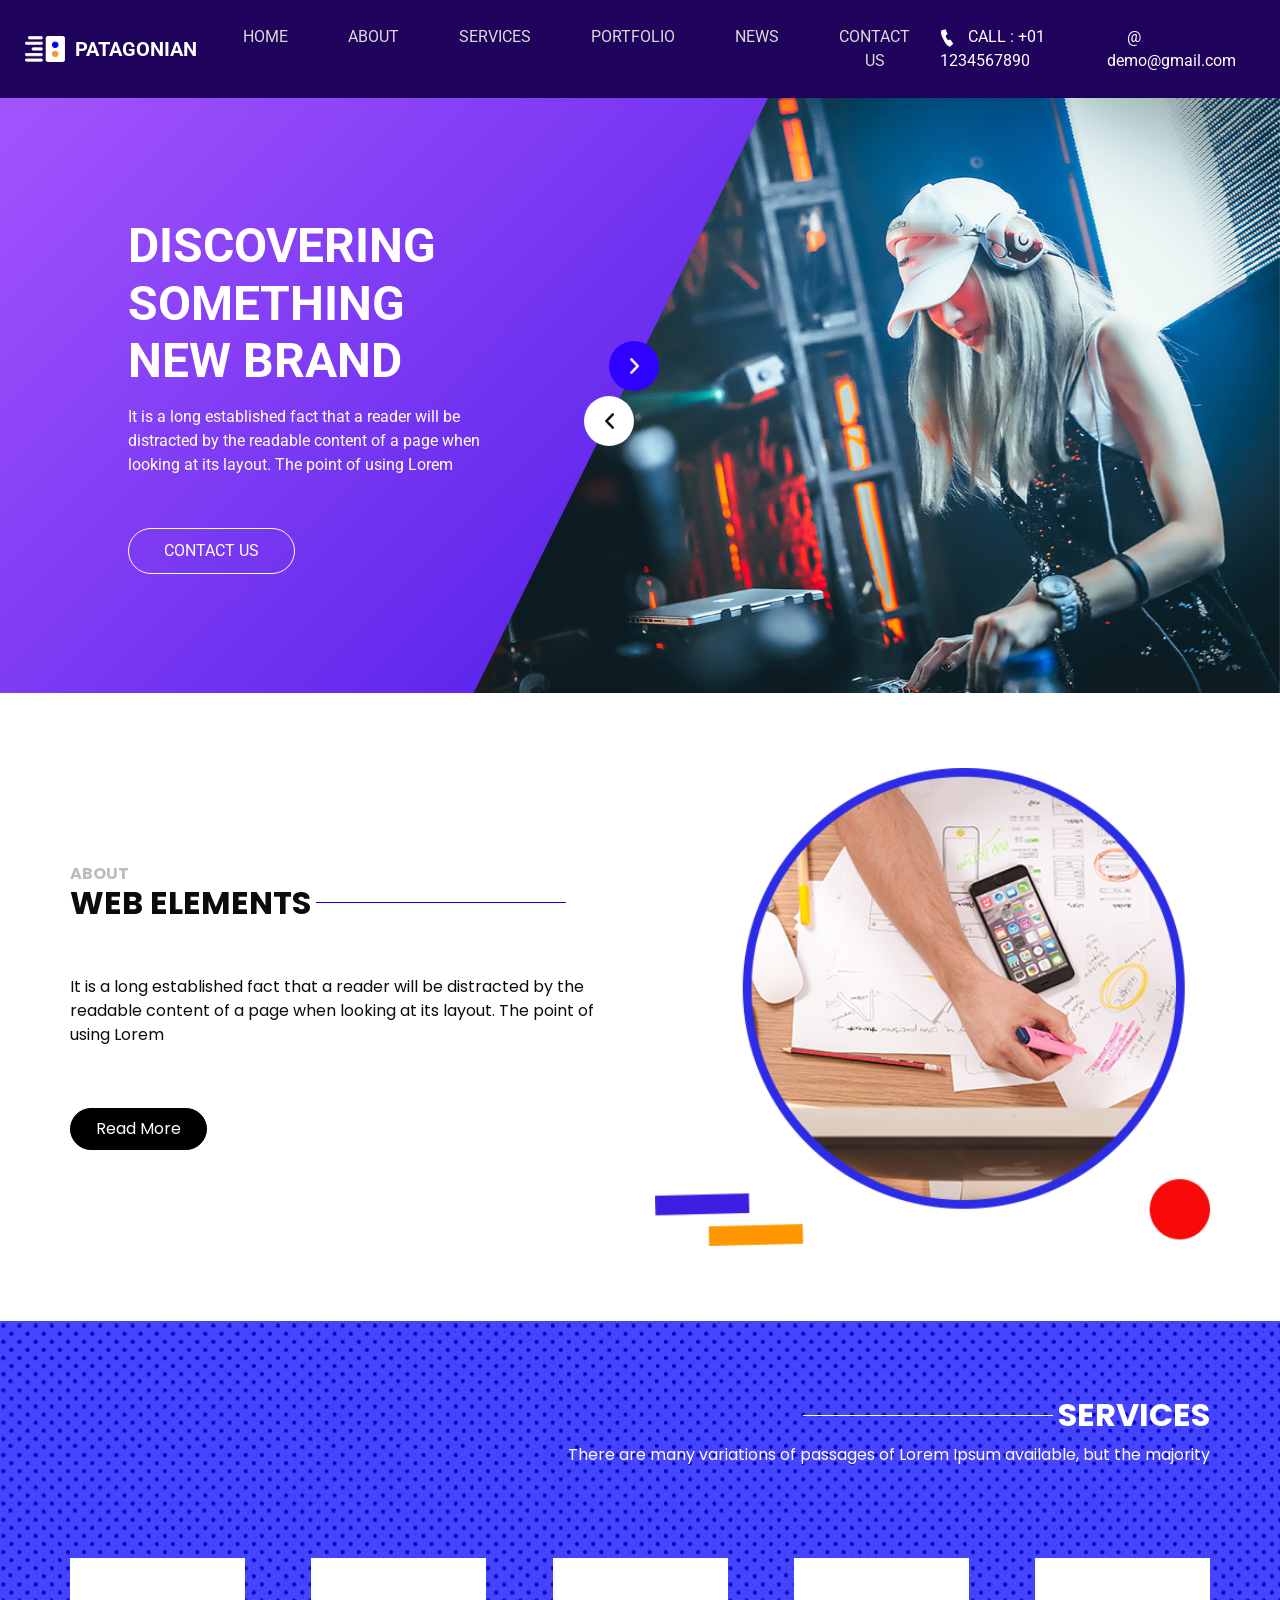
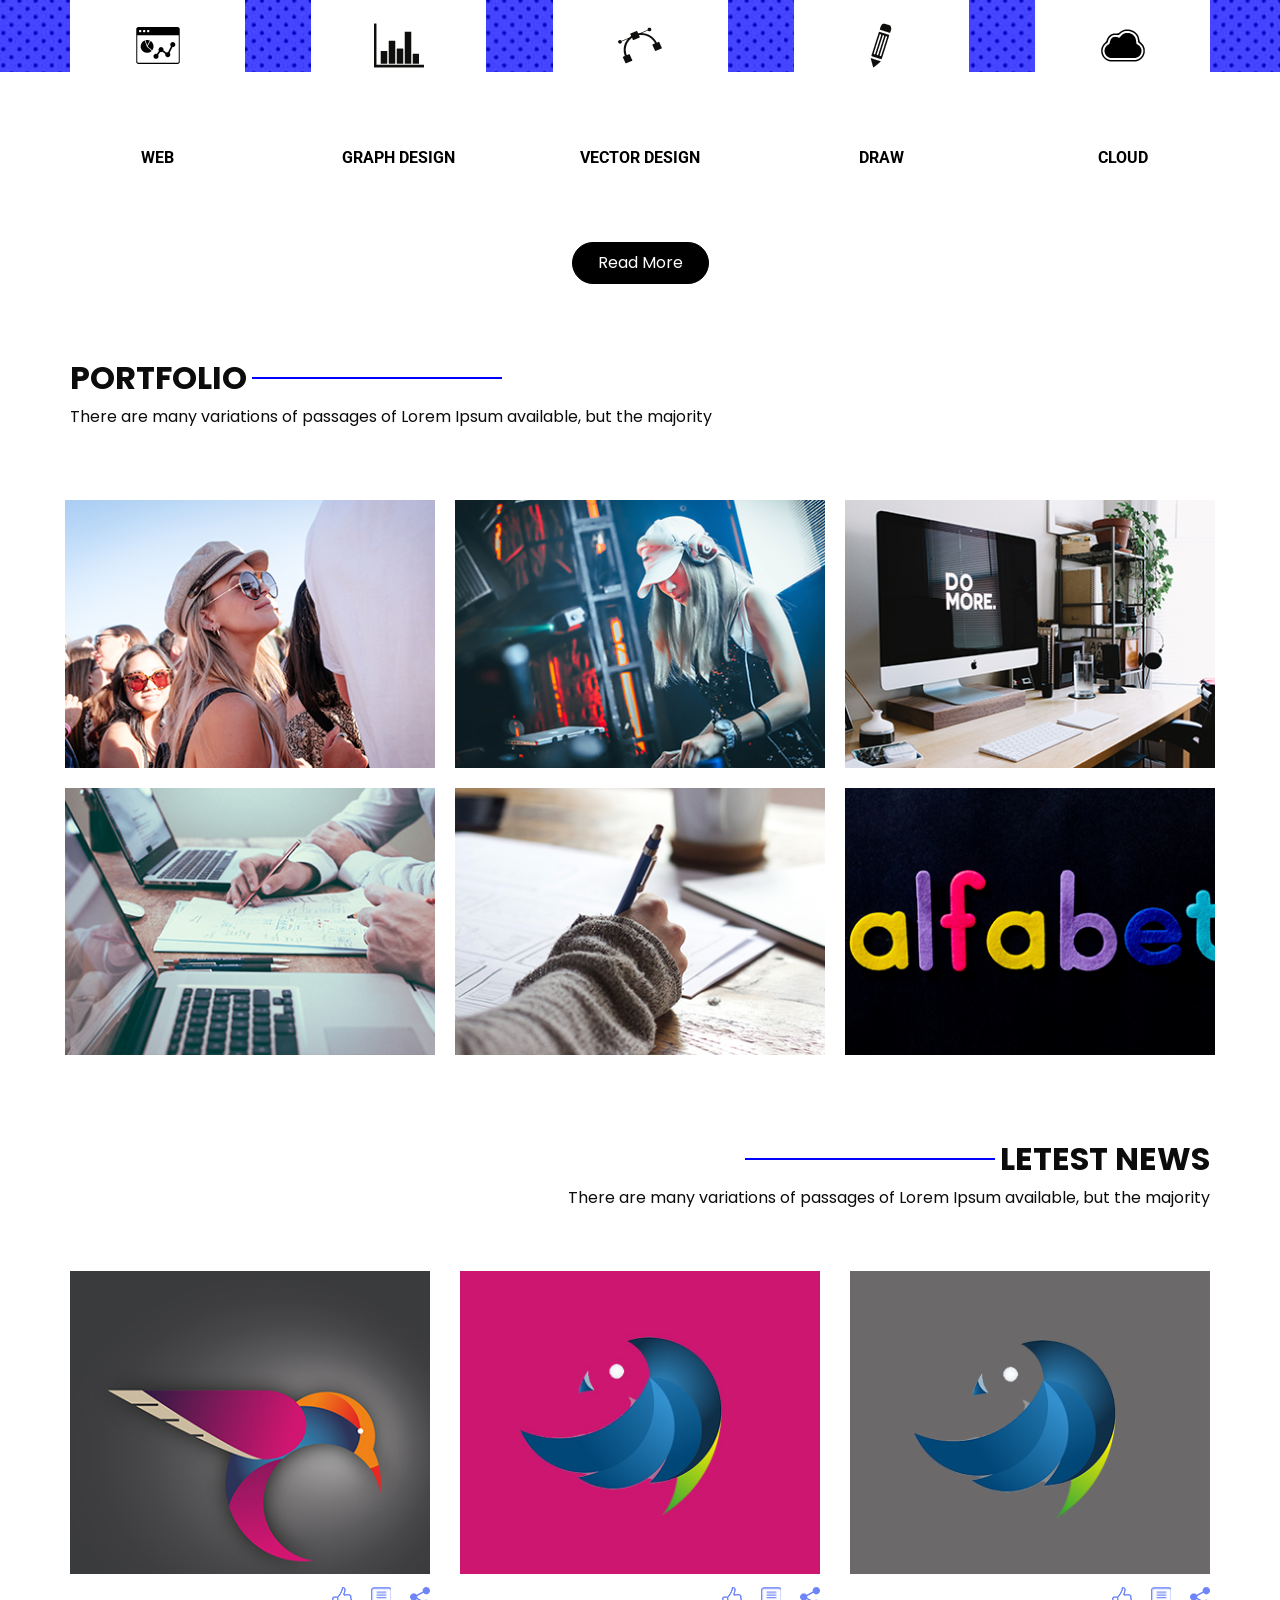
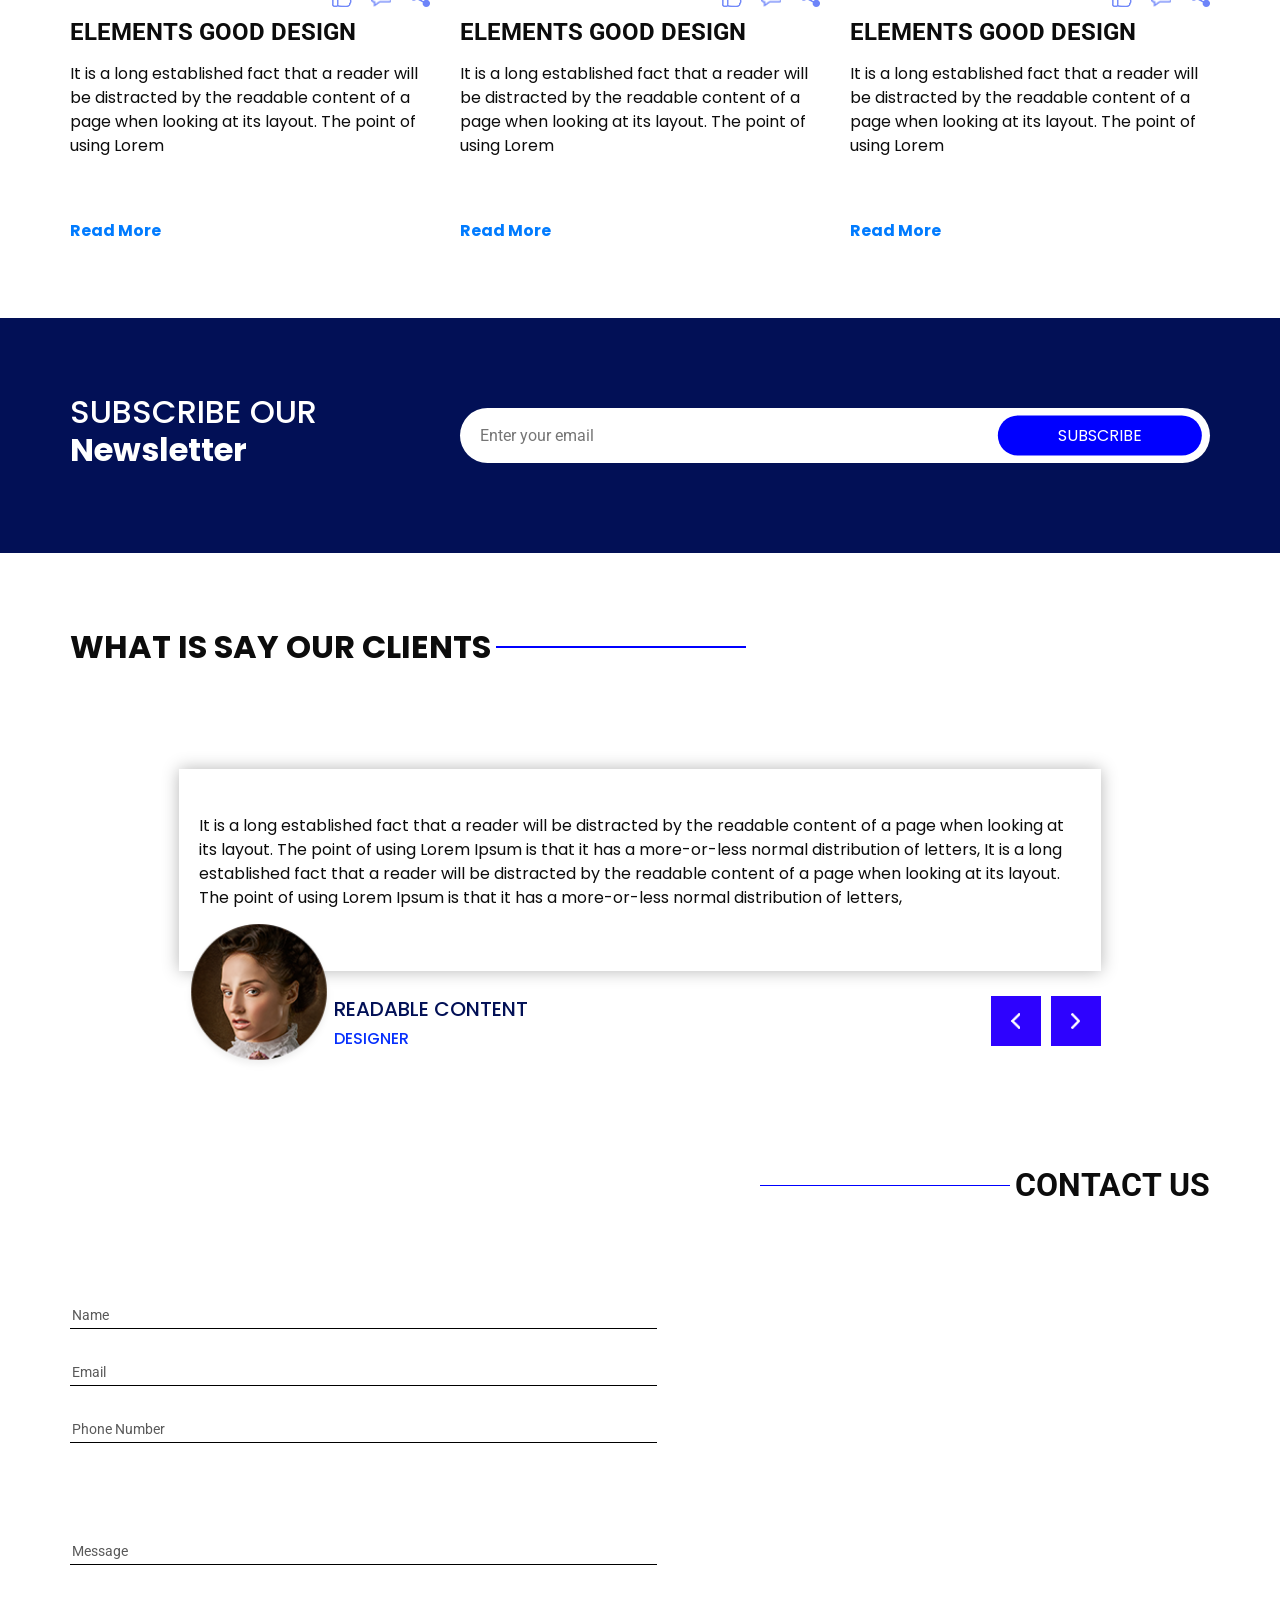
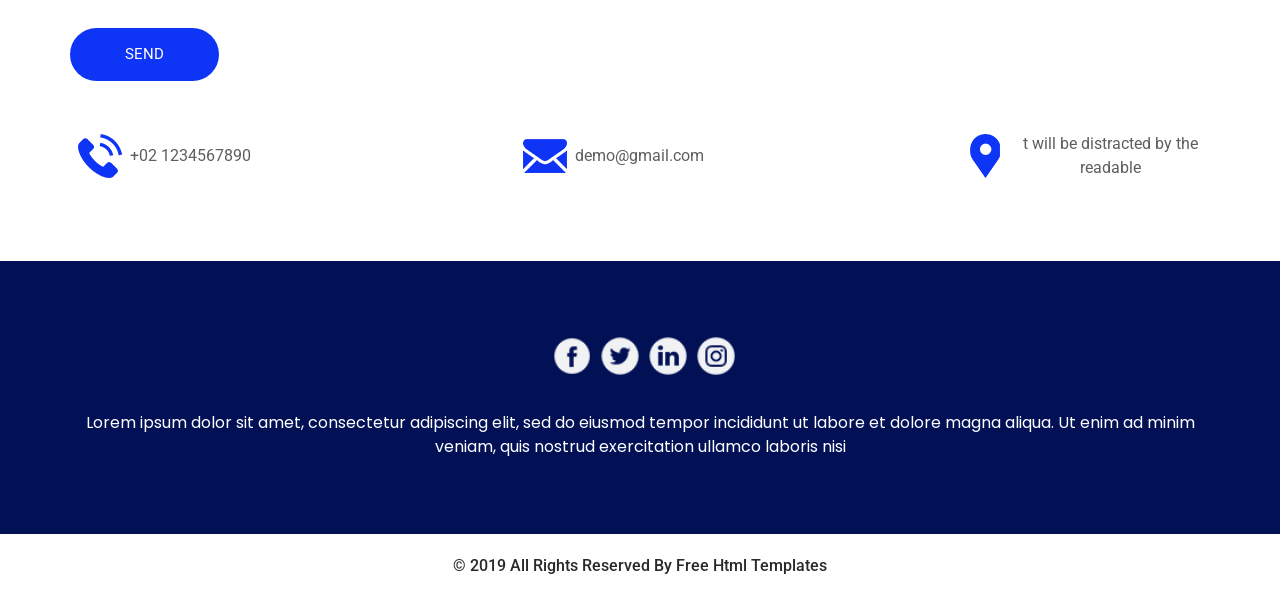
<file: code/index.html>
<!DOCTYPE html>
<html>

<head>
  <!-- Basic -->
  <meta charset="utf-8" />
  <meta http-equiv="X-UA-Compatible" content="IE=edge" />
  <!-- Mobile Metas -->
  <meta name="viewport" content="width=device-width, initial-scale=1, shrink-to-fit=no" />
  <!-- Site Metas -->
  <meta name="keywords" content="" />
  <meta name="description" content="" />
  <meta name="author" content="" />

  <title>Newsletter Pata</title>

  <!-- slider stylesheet -->
  <link rel="stylesheet" type="text/css"
    href="https://cdnjs.cloudflare.com/ajax/libs/OwlCarousel2/2.1.3/assets/owl.carousel.min.css" />

  <!-- bootstrap core css -->
  <link rel="stylesheet" type="text/css" href="css/bootstrap.css" />

  <!-- fonts style -->
  <link href="https://fonts.googleapis.com/css?family=Poppins:400,700|Roboto:400,700&display=swap" rel="stylesheet">
  <!-- Custom styles for this template -->
  <link href="css/style.css" rel="stylesheet" />
  <!-- responsive style -->
  <link href="css/responsive.css" rel="stylesheet" />
</head>

<body>
  <div class="hero_area">
    <!-- header section strats -->
    <header class="header_section">
      <div class="container-fluid">
        <nav class="navbar navbar-expand-lg custom_nav-container ">
          <a class="navbar-brand" href="index.html">
            <img src="images/logo.png" alt="">
            <span>
              Patagonian
            </span>
          </a>
          <button class="navbar-toggler" type="button" data-toggle="collapse" data-target="#navbarSupportedContent"
            aria-controls="navbarSupportedContent" aria-expanded="false" aria-label="Toggle navigation">
            <span class="navbar-toggler-icon"></span>
          </button>

          <div class="collapse navbar-collapse" id="navbarSupportedContent">
            <div class="d-flex mx-auto flex-column flex-lg-row align-items-center">
              <ul class="navbar-nav  ">
                <li class="nav-item active">
                  <a class="nav-link" href="index.html">Home <span class="sr-only">(current)</span></a>
                </li>
                <li class="nav-item">
                  <a class="nav-link" href="about.html">About </a>
                </li>
                <li class="nav-item">
                  <a class="nav-link" href="service.html">Services </a>
                </li>
                <li class="nav-item">
                  <a class="nav-link" href="portfolio.html"> Portfolio</a>
                </li>
                <li class="nav-item">
                  <a class="nav-link" href="news.html"> news </a>
                </li>
                <li class="nav-item">
                  <a class="nav-link" href="contact.html">Contact us</a>
                </li>
              </ul>
            </div>
            <div class="quote_btn-container  d-flex justify-content-center">
              <a href="">
                <img src="images/call.png" alt="">
                CALL : +01 1234567890
              </a>
              <a href="">
                <span>
                  @
                </span>
                demo@gmail.com
              </a>
            </div>
          </div>
        </nav>
      </div>
    </header>
    <!-- end header section -->
    <!-- slider section -->
    <section class=" slider_section position-relative">

      <div class="slider_bg-container">

      </div>
      <div class="slider-container">

        <div class="detail-box">
          <a class="carousel-control-prev" href="#carouselExampleControls" role="button" data-slide="prev">
            <span class="sr-only">Previous</span>
          </a>
          <a class="carousel-control-next" href="#carouselExampleControls" role="button" data-slide="next">
            <span class="sr-only">Next</span>
          </a>
          <h1>
            DiscoverING <br>
            SOMETHING <br>
            NEW BRAND
          </h1>
          <p>
            It is a long established fact that a reader will be distracted by the readable content of a page when
            looking at its layout. The point of using Lorem
          </p>
          <div>
            <a href="" class="slider-link">
              CONTACT US
            </a>
          </div>
        </div>
        <div class="img-box">
          <div id="carouselExampleControls" class="carousel slide" data-ride="carousel">
            <div class="carousel-inner">
              <div class="carousel-item active">
                <img src="images/slider-img.jpg" alt="">
              </div>
              <div class="carousel-item">
                <img src="images/slider-img.jpg" alt="">
              </div>
              <div class="carousel-item">
                <img src="images/slider-img.jpg" alt="">
              </div>
            </div>

          </div>

        </div>
      </div>

    </section>
    <!-- end slider section -->
  </div>

  <!-- about section -->
  <section class="about_section layout_padding">
    <div class="container">
      <div class="row">
        <div class="col-md-6">
          <div class="detail-box">
            <h6>
              About
            </h6>
            <div class="custom_heading-container">
              <h2>
                web elements
              </h2>
              <hr>
            </div>
            <p>
              It is a long established fact that a reader will be distracted by the readable content of a page when
              looking at its layout. The point of using Lorem
            </p>
            <div>
              <a href="">
                Read More
              </a>
            </div>
          </div>
        </div>
        <div class="col-md-6">
          <div class="img-box">
            <img src="images/about-img.png" alt="">
          </div>
        </div>
      </div>

    </div>
  </section>


  <!-- end about section -->

  <!-- service section -->

  <section class="service_section layout_padding">
    <div class="container">
      <div class="d-flex flex-column align-items-end">
        <div class="custom_heading-container">
          <hr>
          <h2>
            Services
          </h2>

        </div>
        <p>
          There are many variations of passages of Lorem Ipsum available, but the majority
        </p>
      </div>
    </div>
    <div class="container">
      <div class="service_container layout_padding2">
        <a href="">
          <div class="box">
            <div class="img-box">
              <img src="images/s-1.png" alt="" class="img-1">
              <img src="images/s1-blue.png" alt="" class="img-2">
            </div>
            <div class="name">
              <h6>
                web
              </h6>
            </div>
          </div>
        </a>
        <a href="">
          <div class="box">
            <div class="img-box">
              <img src="images/s-2.png" alt="" class="img-1">
              <img src="images/s2-blue.png" alt="" class="img-2">
            </div>
            <div class="name">
              <h6>
                Graph Design
              </h6>
            </div>
          </div>
        </a>
        <a href="">
          <div class="box">
            <div class="img-box">
              <img src="images/s-3.png" alt="" class="img-1">
              <img src="images/s3-blue.png" alt="" class="img-2">
            </div>
            <div class="name">
              <h6>
                vector Design
              </h6>
            </div>
          </div>
        </a>
        <a href="">
          <div class="box">
            <div class="img-box">
              <img src="images/s-4.png" alt="" class="img-1">
              <img src="images/s4-blue.png" alt="" class="img-2">
            </div>
            <div class="name">
              <h6>
                Draw
              </h6>
            </div>
          </div>
        </a>
        <a href="">
          <div class="box">
            <div class="img-box">
              <img src="images/s-5.png" alt="" class="img-1">
              <img src="images/s5-blue.png" alt="" class="img-2">
            </div>
            <div class="name">
              <h6>
                Cloud
              </h6>
            </div>
          </div>
        </a>
      </div>
    </div>
    <div class="read-btn">
      <a href="">
        Read More
      </a>
    </div>
  </section>

  <!-- end service section -->

  <!-- portfolio section -->

  <section class="portfolio_section">
    <div class="container">
      <div class="custom_heading-container">
        <h2>
          Portfolio
        </h2>
        <hr>
      </div>
      <p>
        There are many variations of passages of Lorem Ipsum available, but the majority
      </p>
      <div class="layout_padding2-top">
        <div class="row">
          <div class="col-md-4">
            <div class="img-box">
              <img src="images/p-1.jpg" alt="">
              <a href="">
                <img src="images/link.png" alt="">
              </a>
            </div>
          </div>
          <div class="col-md-4">
            <div class="img-box">
              <img src="images/p-2.jpg" alt="">
              <a href="">
                <img src="images/link.png" alt="">
              </a>
            </div>
          </div>
          <div class="col-md-4">
            <div class="img-box">
              <img src="images/p-3.jpg" alt="">
              <a href="">
                <img src="images/link.png" alt="">
              </a>
            </div>
          </div>
          <div class="col-md-4">
            <div class="img-box">
              <img src="images/p-4.jpg" alt="">
              <a href="">
                <img src="images/link.png" alt="">
              </a>
            </div>
          </div>
          <div class="col-md-4">
            <div class="img-box">
              <img src="images/p-5.jpg" alt="">
              <a href="">
                <img src="images/link.png" alt="">
              </a>
            </div>
          </div>
          <div class="col-md-4">
            <div class="img-box">
              <img src="images/p-6.jpg" alt="">
              <a href="">
                <img src="images/link.png" alt="">
              </a>
            </div>
          </div>
        </div>
      </div>
    </div>
  </section>

  <!-- end portfolio section -->
  <!-- news section -->

  <section class="news_section layout_padding">
    <div class="container">
      <div class="d-flex flex-column align-items-end">
        <div class="custom_heading-container">
          <hr>
          <h2>
            Letest News
          </h2>

        </div>
        <p>
          There are many variations of passages of Lorem Ipsum available, but the majority
        </p>
      </div>
      <div class="row">
        <div class="col-md-4">
          <div class="box">
            <div class="img-box">
              <img src="images/n-1.jpg" alt="">
            </div>
            <div class="action-box">
              <div class="action">
                <a href="">
                  <img src="images/like.png" alt="">
                </a>
                <a href="">
                  <img src="images/comment.png" alt="">
                </a>
                <a href="">
                  <img src="images/share.png" alt="">
                </a>
              </div>
            </div>
            <div class="detail-box">
              <h4>
                elements good design
              </h4>
              <p>
                It is a long established fact that a reader will be distracted by the readable content of a page when
                looking at its layout. The point of using Lorem
              </p>
              <div>
                <a href="">
                  Read More
                </a>
              </div>
            </div>
          </div>
        </div>
        <div class="col-md-4">
          <div class="box">
            <div class="img-box">
              <img src="images/n-2.jpg" alt="">
            </div>
            <div class="action-box">
              <div class="action">
                <a href="">
                  <img src="images/like.png" alt="">
                </a>
                <a href="">
                  <img src="images/comment.png" alt="">
                </a>
                <a href="">
                  <img src="images/share.png" alt="">
                </a>
              </div>
            </div>
            <div class="detail-box">
              <h4>
                elements good design
              </h4>
              <p>
                It is a long established fact that a reader will be distracted by the readable content of a page when
                looking at its layout. The point of using Lorem
              </p>
              <div>
                <a href="">
                  Read More
                </a>
              </div>
            </div>
          </div>
        </div>
        <div class="col-md-4">
          <div class="box">
            <div class="img-box">
              <img src="images/n-3.png" alt="">
            </div>
            <div class="action-box">
              <div class="action">
                <a href="">
                  <img src="images/like.png" alt="">
                </a>
                <a href="">
                  <img src="images/comment.png" alt="">
                </a>
                <a href="">
                  <img src="images/share.png" alt="">
                </a>
              </div>
            </div>
            <div class="detail-box">
              <h4>
                elements good design
              </h4>
              <p>
                It is a long established fact that a reader will be distracted by the readable content of a page when
                looking at its layout. The point of using Lorem
              </p>
              <div>
                <a href="">
                  Read More
                </a>
              </div>
            </div>
          </div>
        </div>
      </div>
    </div>
  </section>

  <!-- end news section -->

  <!-- subscribe section -->

  <section class="subscribe_section layout_padding">
    <div class="container">
      <div class="row">
        <div class="col-md-4">
          <h2>
            subscribe our <br>
            <span>
              Newsletter
            </span>
          </h2>
        </div>
        <div class="col-md-8">
          <form action="">
            <input type="text" placeholder="Enter your email">
            <button>
              Subscribe
            </button>
          </form>
        </div>
      </div>
    </div>
  </section>

  <!-- end subscribe section -->

  <!-- client section -->

  <section class="client_section layout_padding">
    <div class="container">
      <div class="custom_heading-container">
        <h2>
          What is Say Our Clients
        </h2>
        <hr>
      </div>
      <div class="client_container layout_padding-top">
        <div id="carouselExample2Controls" class="carousel slide" data-ride="carousel">
          <div class="carousel-inner">
            <div class="carousel-item active">
              <div class="box">
                <div class="detail-box">
                  <p>
                    It is a long established fact that a reader will be distracted by the readable content of a page
                    when
                    looking at its layout. The point of using Lorem Ipsum is that it has a more-or-less normal
                    distribution of
                    letters, It is a long established fact that a reader will be distracted by the readable content of a
                    page
                    when looking at its layout. The point of using Lorem Ipsum is that it has a more-or-less normal
                    distribution of letters,
                  </p>
                </div>
                <div class="client-id">
                  <div class="img-box">
                    <img src="images/client.png" alt="">
                  </div>
                  <div class="name">
                    <h5>
                      readable content
                    </h5>
                    <h6>
                      designer
                    </h6>
                  </div>
                </div>
              </div>
            </div>
            <div class="carousel-item">
              <div class="box">
                <div class="detail-box">
                  <p>
                    It is a long established fact that a reader will be distracted by the readable content of a page
                    when
                    looking at its layout. The point of using Lorem Ipsum is that it has a more-or-less normal
                    distribution of
                    letters, It is a long established fact that a reader will be distracted by the readable content of a
                    page
                    when looking at its layout. The point of using Lorem Ipsum is that it has a more-or-less normal
                    distribution of letters,
                  </p>
                </div>
                <div class="client-id">
                  <div class="img-box">
                    <img src="images/client.png" alt="">
                  </div>
                  <div class="name">
                    <h5>
                      readable content
                    </h5>
                    <h6>
                      designer
                    </h6>
                  </div>
                </div>
              </div>
            </div>
            <div class="carousel-item">
              <div class="box">
                <div class="detail-box">
                  <p>
                    It is a long established fact that a reader will be distracted by the readable content of a page
                    when
                    looking at its layout. The point of using Lorem Ipsum is that it has a more-or-less normal
                    distribution of
                    letters, It is a long established fact that a reader will be distracted by the readable content of a
                    page
                    when looking at its layout. The point of using Lorem Ipsum is that it has a more-or-less normal
                    distribution of letters,
                  </p>
                </div>
                <div class="client-id">
                  <div class="img-box">
                    <img src="images/client.png" alt="">
                  </div>
                  <div class="name">
                    <h5>
                      readable content
                    </h5>
                    <h6>
                      designer
                    </h6>
                  </div>
                </div>
              </div>
            </div>
          </div>
          <a class="carousel-control-prev" href="#carouselExample2Controls" role="button" data-slide="prev">
            <span class="sr-only">Previous</span>
          </a>
          <a class="carousel-control-next" href="#carouselExample2Controls" role="button" data-slide="next">
            <span class="sr-only">Next</span>
          </a>
        </div>

      </div>
    </div>
  </section>
  <!-- end client section -->

  <!-- contact section -->

  <section class="contact_section layout_padding-bottom">
    <div class="container">
      <div class="d-flex flex-column align-items-end">
        <div class="custom_heading-container">
          <hr>
          <h2>
            Contact Us
          </h2>
        </div>
      </div>
      <div class="layout_padding-top layout_padding2-bottom">
        <div class="row">
          <div class="col-md-7">
            <form action="">
              <div class="contact_form-container">
                <div>
                  <div>
                    <input type="text" placeholder="Name">
                  </div>
                  <div>
                    <input type="email" placeholder="Email">
                  </div>
                  <div>
                    <input type="text" placeholder="Phone Number">
                  </div>
                  <div class="">
                    <input type="text" placeholder="Message" class="message_input">
                  </div>
                  <div class="mt-5">
                    <button type="submit">
                      send
                    </button>
                  </div>
                </div>

              </div>

            </form>
          </div>
          <div class="col-md-5">
            <div class="map-box">
              <div id="map">
                <div class="map-responsive">
                  <iframe
                    src="https://www.google.com/maps/embed/v1/place?key=AIzaSyA0s1a7phLN0iaD6-UE7m4qP-z21pH0eSc&q=Eiffel+Tower+Paris+France"
                    width="600" height="300" frameborder="0" style="border:0; width: 100%;" allowfullscreen></iframe>
                </div>
              </div>
            </div>
          </div>
        </div>
      </div>
      <div class="contact_items">

        <a href="">
          <div class="item ">
            <div class="img-box box-2">

            </div>
            <div class="detail-box">
              <p>
                +02 1234567890
              </p>
            </div>
          </div>
        </a>
        <a href="">
          <div class="item ">
            <div class="img-box box-3">

            </div>
            <div class="detail-box">
              <p>
                demo@gmail.com
              </p>
            </div>
          </div>
        </a>
        <a href="">
          <div class="item ">
            <div class="img-box box-1">

            </div>
            <div class="detail-box">
              <p>
                t will be distracted by the readable
              </p>
            </div>
          </div>
        </a>
      </div>
    </div>
  </section>


  <!-- end contact section -->

  <!-- info section -->
  <section class="info_section layout_padding">
    <div class="container">
      <div class="info_social">
        <div>
          <a href="">
            <img src="images/fb.png" alt="">
          </a>
        </div>
        <div>
          <a href="">
            <img src="images/twitter.png" alt="">
          </a>
        </div>
        <div>
          <a href="">
            <img src="images/linkedin.png" alt="">
          </a>
        </div>
        <div>
          <a href="">
            <img src="images/insta.png" alt="">
          </a>
        </div>
      </div>
      <div>
        <p>
          Lorem ipsum dolor sit amet, consectetur adipiscing elit, sed do eiusmod tempor incididunt ut labore et dolore
          magna aliqua. Ut enim ad minim veniam, quis nostrud exercitation ullamco laboris nisi
        </p>
      </div>
    </div>
  </section>

  <!-- end info_section -->

  <!-- footer section -->
  <section class="container-fluid footer_section">
    <p>
      &copy; 2019 All Rights Reserved By
      <a href="https://html.design/">Free Html Templates</a>
    </p>
  </section>
  <!-- footer section -->

  <script type="text/javascript" src="js/jquery-3.4.1.min.js"></script>
  <script type="text/javascript" src="js/bootstrap.js"></script>

</body>
</body>

</html>
</file>
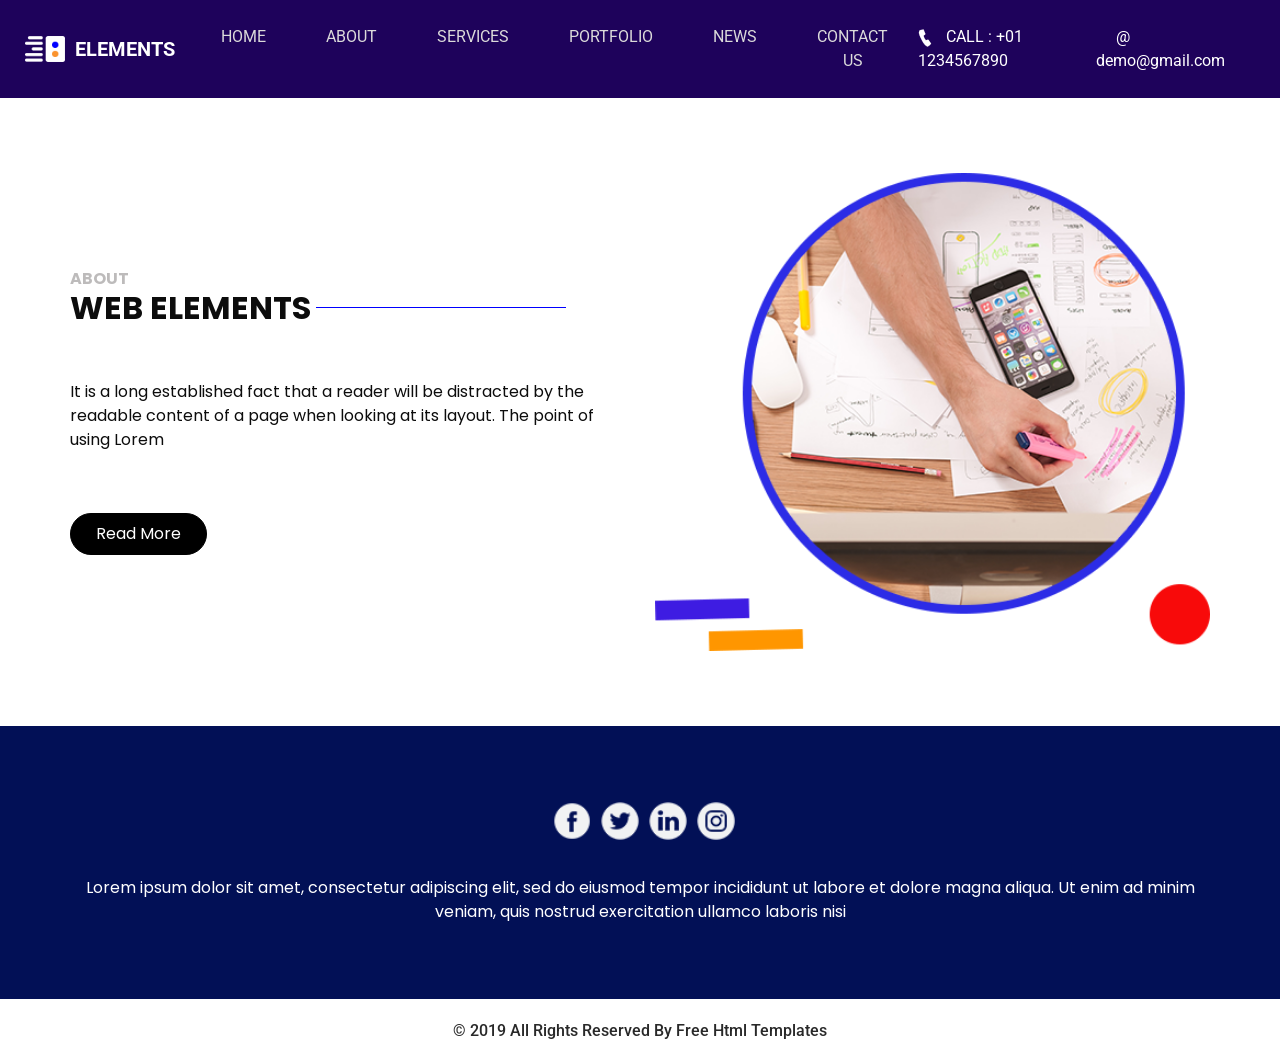
<file: code/about.html>
<!DOCTYPE html>
<html>

<head>
  <!-- Basic -->
  <meta charset="utf-8" />
  <meta http-equiv="X-UA-Compatible" content="IE=edge" />
  <!-- Mobile Metas -->
  <meta name="viewport" content="width=device-width, initial-scale=1, shrink-to-fit=no" />
  <!-- Site Metas -->
  <meta name="keywords" content="" />
  <meta name="description" content="" />
  <meta name="author" content="" />

  <title>ELEMENTS</title>

  <!-- slider stylesheet -->
  <link rel="stylesheet" type="text/css"
    href="https://cdnjs.cloudflare.com/ajax/libs/OwlCarousel2/2.1.3/assets/owl.carousel.min.css" />

  <!-- bootstrap core css -->
  <link rel="stylesheet" type="text/css" href="css/bootstrap.css" />

  <!-- fonts style -->
  <link href="https://fonts.googleapis.com/css?family=Poppins:400,700|Roboto:400,700&display=swap" rel="stylesheet">
  <!-- Custom styles for this template -->
  <link href="css/style.css" rel="stylesheet" />
  <!-- responsive style -->
  <link href="css/responsive.css" rel="stylesheet" />
</head>

<body class="sub_page">
  <div class="hero_area">
    <!-- header section strats -->
    <header class="header_section">
      <div class="container-fluid">
        <nav class="navbar navbar-expand-lg custom_nav-container ">
          <a class="navbar-brand" href="index.html">
            <img src="images/logo.png" alt="">
            <span>
              ELEMENTS
            </span>
          </a>
          <button class="navbar-toggler" type="button" data-toggle="collapse" data-target="#navbarSupportedContent"
            aria-controls="navbarSupportedContent" aria-expanded="false" aria-label="Toggle navigation">
            <span class="navbar-toggler-icon"></span>
          </button>

          <div class="collapse navbar-collapse" id="navbarSupportedContent">
            <div class="d-flex mx-auto flex-column flex-lg-row align-items-center">
              <ul class="navbar-nav  ">
                <li class="nav-item active">
                  <a class="nav-link" href="index.html">Home <span class="sr-only">(current)</span></a>
                </li>
                <li class="nav-item">
                  <a class="nav-link" href="about.html">About </a>
                </li>
                <li class="nav-item">
                  <a class="nav-link" href="service.html">Services </a>
                </li>
                <li class="nav-item">
                  <a class="nav-link" href="portfolio.html"> Portfolio</a>
                </li>
                <li class="nav-item">
                  <a class="nav-link" href="news.html"> news </a>
                </li>
                <li class="nav-item">
                  <a class="nav-link" href="contact.html">Contact us</a>
                </li>
              </ul>
            </div>
            <div class="quote_btn-container  d-flex justify-content-center">
              <a href="">
                <img src="images/call.png" alt="">
                CALL : +01 1234567890
              </a>
              <a href="">
                <span>
                  @
                </span>
                demo@gmail.com
              </a>
            </div>
          </div>
        </nav>
      </div>
    </header>
    <!-- end header section -->
  </div>

  <!-- about section -->
  <section class="about_section layout_padding">
    <div class="container">
      <div class="row">
        <div class="col-md-6">
          <div class="detail-box">
            <h6>
              About
            </h6>
            <div class="custom_heading-container">
              <h2>
                web elements
              </h2>
              <hr>
            </div>
            <p>
              It is a long established fact that a reader will be distracted by the readable content of a page when
              looking at its layout. The point of using Lorem
            </p>
            <div>
              <a href="">
                Read More
              </a>
            </div>
          </div>
        </div>
        <div class="col-md-6">
          <div class="img-box">
            <img src="images/about-img.png" alt="">
          </div>
        </div>
      </div>

    </div>
  </section>
  <!-- end about section -->


  <!-- info section -->
  <section class="info_section layout_padding">
    <div class="container">
      <div class="info_social">
        <div>
          <a href="">
            <img src="images/fb.png" alt="">
          </a>
        </div>
        <div>
          <a href="">
            <img src="images/twitter.png" alt="">
          </a>
        </div>
        <div>
          <a href="">
            <img src="images/linkedin.png" alt="">
          </a>
        </div>
        <div>
          <a href="">
            <img src="images/insta.png" alt="">
          </a>
        </div>
      </div>
      <div>
        <p>
          Lorem ipsum dolor sit amet, consectetur adipiscing elit, sed do eiusmod tempor incididunt ut labore et dolore
          magna aliqua. Ut enim ad minim veniam, quis nostrud exercitation ullamco laboris nisi
        </p>
      </div>
    </div>
  </section>

  <!-- end info_section -->

  <!-- footer section -->
  <section class="container-fluid footer_section">
    <p>
      &copy; 2019 All Rights Reserved By
      <a href="https://html.design/">Free Html Templates</a>
    </p>
  </section>
  <!-- footer section -->

  <script type="text/javascript" src="js/jquery-3.4.1.min.js"></script>
  <script type="text/javascript" src="js/bootstrap.js"></script>

</body>
</body>

</html>
</file>
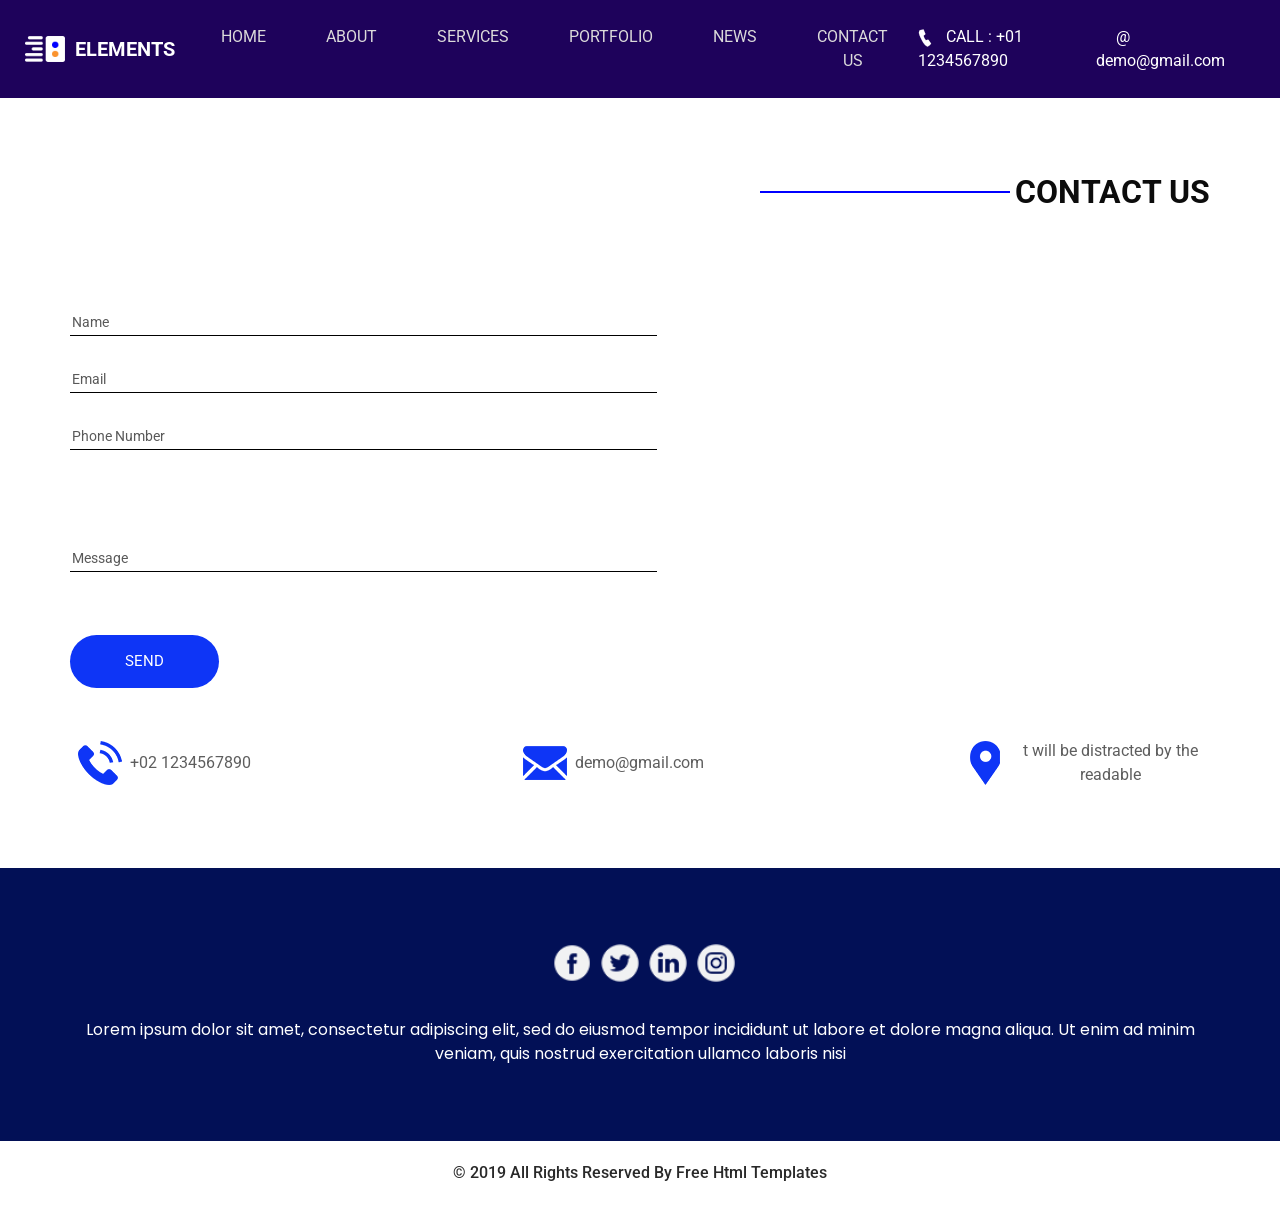
<file: code/contact.html>
<!DOCTYPE html>
<html>

<head>
  <!-- Basic -->
  <meta charset="utf-8" />
  <meta http-equiv="X-UA-Compatible" content="IE=edge" />
  <!-- Mobile Metas -->
  <meta name="viewport" content="width=device-width, initial-scale=1, shrink-to-fit=no" />
  <!-- Site Metas -->
  <meta name="keywords" content="" />
  <meta name="description" content="" />
  <meta name="author" content="" />

  <title>ELEMENTS</title>

  <!-- slider stylesheet -->
  <link rel="stylesheet" type="text/css"
    href="https://cdnjs.cloudflare.com/ajax/libs/OwlCarousel2/2.1.3/assets/owl.carousel.min.css" />

  <!-- bootstrap core css -->
  <link rel="stylesheet" type="text/css" href="css/bootstrap.css" />

  <!-- fonts style -->
  <link href="https://fonts.googleapis.com/css?family=Poppins:400,700|Roboto:400,700&display=swap" rel="stylesheet">
  <!-- Custom styles for this template -->
  <link href="css/style.css" rel="stylesheet" />
  <!-- responsive style -->
  <link href="css/responsive.css" rel="stylesheet" />
</head>

<body class="sub_page">
  <div class="hero_area">
    <!-- header section strats -->
    <header class="header_section">
      <div class="container-fluid">
        <nav class="navbar navbar-expand-lg custom_nav-container ">
          <a class="navbar-brand" href="index.html">
            <img src="images/logo.png" alt="">
            <span>
              ELEMENTS
            </span>
          </a>
          <button class="navbar-toggler" type="button" data-toggle="collapse" data-target="#navbarSupportedContent"
            aria-controls="navbarSupportedContent" aria-expanded="false" aria-label="Toggle navigation">
            <span class="navbar-toggler-icon"></span>
          </button>

          <div class="collapse navbar-collapse" id="navbarSupportedContent">
            <div class="d-flex mx-auto flex-column flex-lg-row align-items-center">
              <ul class="navbar-nav  ">
                <li class="nav-item active">
                  <a class="nav-link" href="index.html">Home <span class="sr-only">(current)</span></a>
                </li>
                <li class="nav-item">
                  <a class="nav-link" href="about.html">About </a>
                </li>
                <li class="nav-item">
                  <a class="nav-link" href="service.html">Services </a>
                </li>
                <li class="nav-item">
                  <a class="nav-link" href="portfolio.html"> Portfolio</a>
                </li>
                <li class="nav-item">
                  <a class="nav-link" href="news.html"> news </a>
                </li>
                <li class="nav-item">
                  <a class="nav-link" href="contact.html">Contact us</a>
                </li>
              </ul>
            </div>
            <div class="quote_btn-container  d-flex justify-content-center">
              <a href="">
                <img src="images/call.png" alt="">
                CALL : +01 1234567890
              </a>
              <a href="">
                <span>
                  @
                </span>
                demo@gmail.com
              </a>
            </div>
          </div>
        </nav>
      </div>
    </header>
    <!-- end header section -->
  </div>

  <!-- contact section -->

  <section class="contact_section layout_padding">
    <div class="container">
      <div class="d-flex flex-column align-items-end">
        <div class="custom_heading-container">
          <hr>
          <h2>
            Contact Us
          </h2>
        </div>
      </div>
      <div class="layout_padding-top layout_padding2-bottom">
        <div class="row">
          <div class="col-md-7">
            <form action="">
              <div class="contact_form-container">
                <div>
                  <div>
                    <input type="text" placeholder="Name">
                  </div>
                  <div>
                    <input type="email" placeholder="Email">
                  </div>
                  <div>
                    <input type="text" placeholder="Phone Number">
                  </div>
                  <div class="">
                    <input type="text" placeholder="Message" class="message_input">
                  </div>
                  <div class="mt-5">
                    <button type="submit">
                      send
                    </button>
                  </div>
                </div>

              </div>

            </form>
          </div>
          <div class="col-md-5">
            <div class="map-box">
              <div id="map">
                <div class="map-responsive">
                  <iframe
                    src="https://www.google.com/maps/embed/v1/place?key=AIzaSyA0s1a7phLN0iaD6-UE7m4qP-z21pH0eSc&q=Eiffel+Tower+Paris+France"
                    width="600" height="300" frameborder="0" style="border:0; width: 100%;" allowfullscreen></iframe>
                </div>
              </div>
            </div>
          </div>
        </div>
      </div>
      <div class="contact_items">

        <a href="">
          <div class="item ">
            <div class="img-box box-2">

            </div>
            <div class="detail-box">
              <p>
                +02 1234567890
              </p>
            </div>
          </div>
        </a>
        <a href="">
          <div class="item ">
            <div class="img-box box-3">

            </div>
            <div class="detail-box">
              <p>
                demo@gmail.com
              </p>
            </div>
          </div>
        </a>
        <a href="">
          <div class="item ">
            <div class="img-box box-1">

            </div>
            <div class="detail-box">
              <p>
                t will be distracted by the readable
              </p>
            </div>
          </div>
        </a>
      </div>
    </div>
  </section>


  <!-- end contact section -->

  <!-- info section -->
  <section class="info_section layout_padding">
    <div class="container">
      <div class="info_social">
        <div>
          <a href="">
            <img src="images/fb.png" alt="">
          </a>
        </div>
        <div>
          <a href="">
            <img src="images/twitter.png" alt="">
          </a>
        </div>
        <div>
          <a href="">
            <img src="images/linkedin.png" alt="">
          </a>
        </div>
        <div>
          <a href="">
            <img src="images/insta.png" alt="">
          </a>
        </div>
      </div>
      <div>
        <p>
          Lorem ipsum dolor sit amet, consectetur adipiscing elit, sed do eiusmod tempor incididunt ut labore et dolore
          magna aliqua. Ut enim ad minim veniam, quis nostrud exercitation ullamco laboris nisi
        </p>
      </div>
    </div>
  </section>

  <!-- end info_section -->

  <!-- footer section -->
  <section class="container-fluid footer_section">
    <p>
      &copy; 2019 All Rights Reserved By
      <a href="https://html.design/">Free Html Templates</a>
    </p>
  </section>
  <!-- footer section -->

  <script type="text/javascript" src="js/jquery-3.4.1.min.js"></script>
  <script type="text/javascript" src="js/bootstrap.js"></script>

</body>
</body>

</html>
</file>
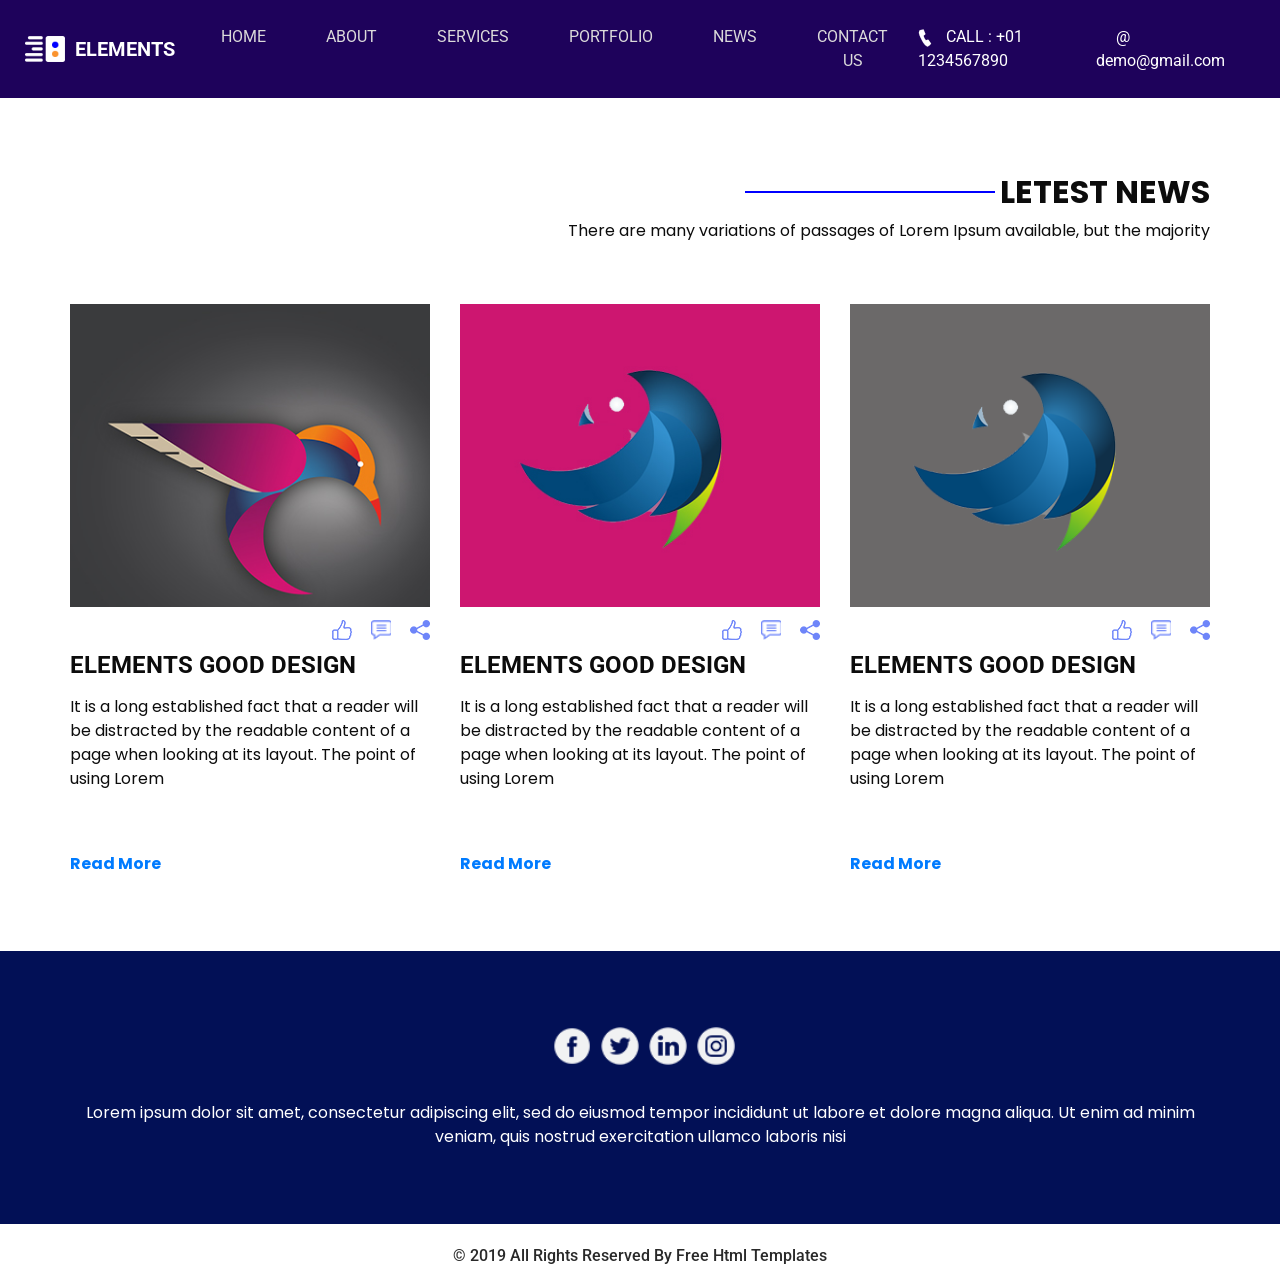
<file: code/news.html>
<!DOCTYPE html>
<html>

<head>
  <!-- Basic -->
  <meta charset="utf-8" />
  <meta http-equiv="X-UA-Compatible" content="IE=edge" />
  <!-- Mobile Metas -->
  <meta name="viewport" content="width=device-width, initial-scale=1, shrink-to-fit=no" />
  <!-- Site Metas -->
  <meta name="keywords" content="" />
  <meta name="description" content="" />
  <meta name="author" content="" />

  <title>ELEMENTS</title>

  <!-- slider stylesheet -->
  <link rel="stylesheet" type="text/css"
    href="https://cdnjs.cloudflare.com/ajax/libs/OwlCarousel2/2.1.3/assets/owl.carousel.min.css" />

  <!-- bootstrap core css -->
  <link rel="stylesheet" type="text/css" href="css/bootstrap.css" />

  <!-- fonts style -->
  <link href="https://fonts.googleapis.com/css?family=Poppins:400,700|Roboto:400,700&display=swap" rel="stylesheet">
  <!-- Custom styles for this template -->
  <link href="css/style.css" rel="stylesheet" />
  <!-- responsive style -->
  <link href="css/responsive.css" rel="stylesheet" />
</head>

<body class="sub_page">
  <div class="hero_area">
    <!-- header section strats -->
    <header class="header_section">
      <div class="container-fluid">
        <nav class="navbar navbar-expand-lg custom_nav-container ">
          <a class="navbar-brand" href="index.html">
            <img src="images/logo.png" alt="">
            <span>
              ELEMENTS
            </span>
          </a>
          <button class="navbar-toggler" type="button" data-toggle="collapse" data-target="#navbarSupportedContent"
            aria-controls="navbarSupportedContent" aria-expanded="false" aria-label="Toggle navigation">
            <span class="navbar-toggler-icon"></span>
          </button>

          <div class="collapse navbar-collapse" id="navbarSupportedContent">
            <div class="d-flex mx-auto flex-column flex-lg-row align-items-center">
              <ul class="navbar-nav  ">
                <li class="nav-item active">
                  <a class="nav-link" href="index.html">Home <span class="sr-only">(current)</span></a>
                </li>
                <li class="nav-item">
                  <a class="nav-link" href="about.html">About </a>
                </li>
                <li class="nav-item">
                  <a class="nav-link" href="service.html">Services </a>
                </li>
                <li class="nav-item">
                  <a class="nav-link" href="portfolio.html"> Portfolio</a>
                </li>
                <li class="nav-item">
                  <a class="nav-link" href="news.html"> news </a>
                </li>
                <li class="nav-item">
                  <a class="nav-link" href="contact.html">Contact us</a>
                </li>
              </ul>
            </div>
            <div class="quote_btn-container  d-flex justify-content-center">
              <a href="">
                <img src="images/call.png" alt="">
                CALL : +01 1234567890
              </a>
              <a href="">
                <span>
                  @
                </span>
                demo@gmail.com
              </a>
            </div>
          </div>
        </nav>
      </div>
    </header>
    <!-- end header section -->
  </div>


  <!-- news section -->

  <section class="news_section layout_padding">
    <div class="container">
      <div class="d-flex flex-column align-items-end">
        <div class="custom_heading-container">
          <hr>
          <h2>
            Letest News
          </h2>

        </div>
        <p>
          There are many variations of passages of Lorem Ipsum available, but the majority
        </p>
      </div>
      <div class="row">
        <div class="col-md-4">
          <div class="box">
            <div class="img-box">
              <img src="images/n-1.jpg" alt="">
            </div>
            <div class="action-box">
              <div class="action">
                <a href="">
                  <img src="images/like.png" alt="">
                </a>
                <a href="">
                  <img src="images/comment.png" alt="">
                </a>
                <a href="">
                  <img src="images/share.png" alt="">
                </a>
              </div>
            </div>
            <div class="detail-box">
              <h4>
                elements good design
              </h4>
              <p>
                It is a long established fact that a reader will be distracted by the readable content of a page when
                looking at its layout. The point of using Lorem
              </p>
              <div>
                <a href="">
                  Read More
                </a>
              </div>
            </div>
          </div>
        </div>
        <div class="col-md-4">
          <div class="box">
            <div class="img-box">
              <img src="images/n-2.jpg" alt="">
            </div>
            <div class="action-box">
              <div class="action">
                <a href="">
                  <img src="images/like.png" alt="">
                </a>
                <a href="">
                  <img src="images/comment.png" alt="">
                </a>
                <a href="">
                  <img src="images/share.png" alt="">
                </a>
              </div>
            </div>
            <div class="detail-box">
              <h4>
                elements good design
              </h4>
              <p>
                It is a long established fact that a reader will be distracted by the readable content of a page when
                looking at its layout. The point of using Lorem
              </p>
              <div>
                <a href="">
                  Read More
                </a>
              </div>
            </div>
          </div>
        </div>
        <div class="col-md-4">
          <div class="box">
            <div class="img-box">
              <img src="images/n-3.png" alt="">
            </div>
            <div class="action-box">
              <div class="action">
                <a href="">
                  <img src="images/like.png" alt="">
                </a>
                <a href="">
                  <img src="images/comment.png" alt="">
                </a>
                <a href="">
                  <img src="images/share.png" alt="">
                </a>
              </div>
            </div>
            <div class="detail-box">
              <h4>
                elements good design
              </h4>
              <p>
                It is a long established fact that a reader will be distracted by the readable content of a page when
                looking at its layout. The point of using Lorem
              </p>
              <div>
                <a href="">
                  Read More
                </a>
              </div>
            </div>
          </div>
        </div>
      </div>
    </div>
  </section>

  <!-- end news section -->


  <!-- info section -->
  <section class="info_section layout_padding">
    <div class="container">
      <div class="info_social">
        <div>
          <a href="">
            <img src="images/fb.png" alt="">
          </a>
        </div>
        <div>
          <a href="">
            <img src="images/twitter.png" alt="">
          </a>
        </div>
        <div>
          <a href="">
            <img src="images/linkedin.png" alt="">
          </a>
        </div>
        <div>
          <a href="">
            <img src="images/insta.png" alt="">
          </a>
        </div>
      </div>
      <div>
        <p>
          Lorem ipsum dolor sit amet, consectetur adipiscing elit, sed do eiusmod tempor incididunt ut labore et dolore
          magna aliqua. Ut enim ad minim veniam, quis nostrud exercitation ullamco laboris nisi
        </p>
      </div>
    </div>
  </section>

  <!-- end info_section -->

  <!-- footer section -->
  <section class="container-fluid footer_section">
    <p>
      &copy; 2019 All Rights Reserved By
      <a href="https://html.design/">Free Html Templates</a>
    </p>
  </section>
  <!-- footer section -->

  <script type="text/javascript" src="js/jquery-3.4.1.min.js"></script>
  <script type="text/javascript" src="js/bootstrap.js"></script>

</body>
</body>

</html>
</file>
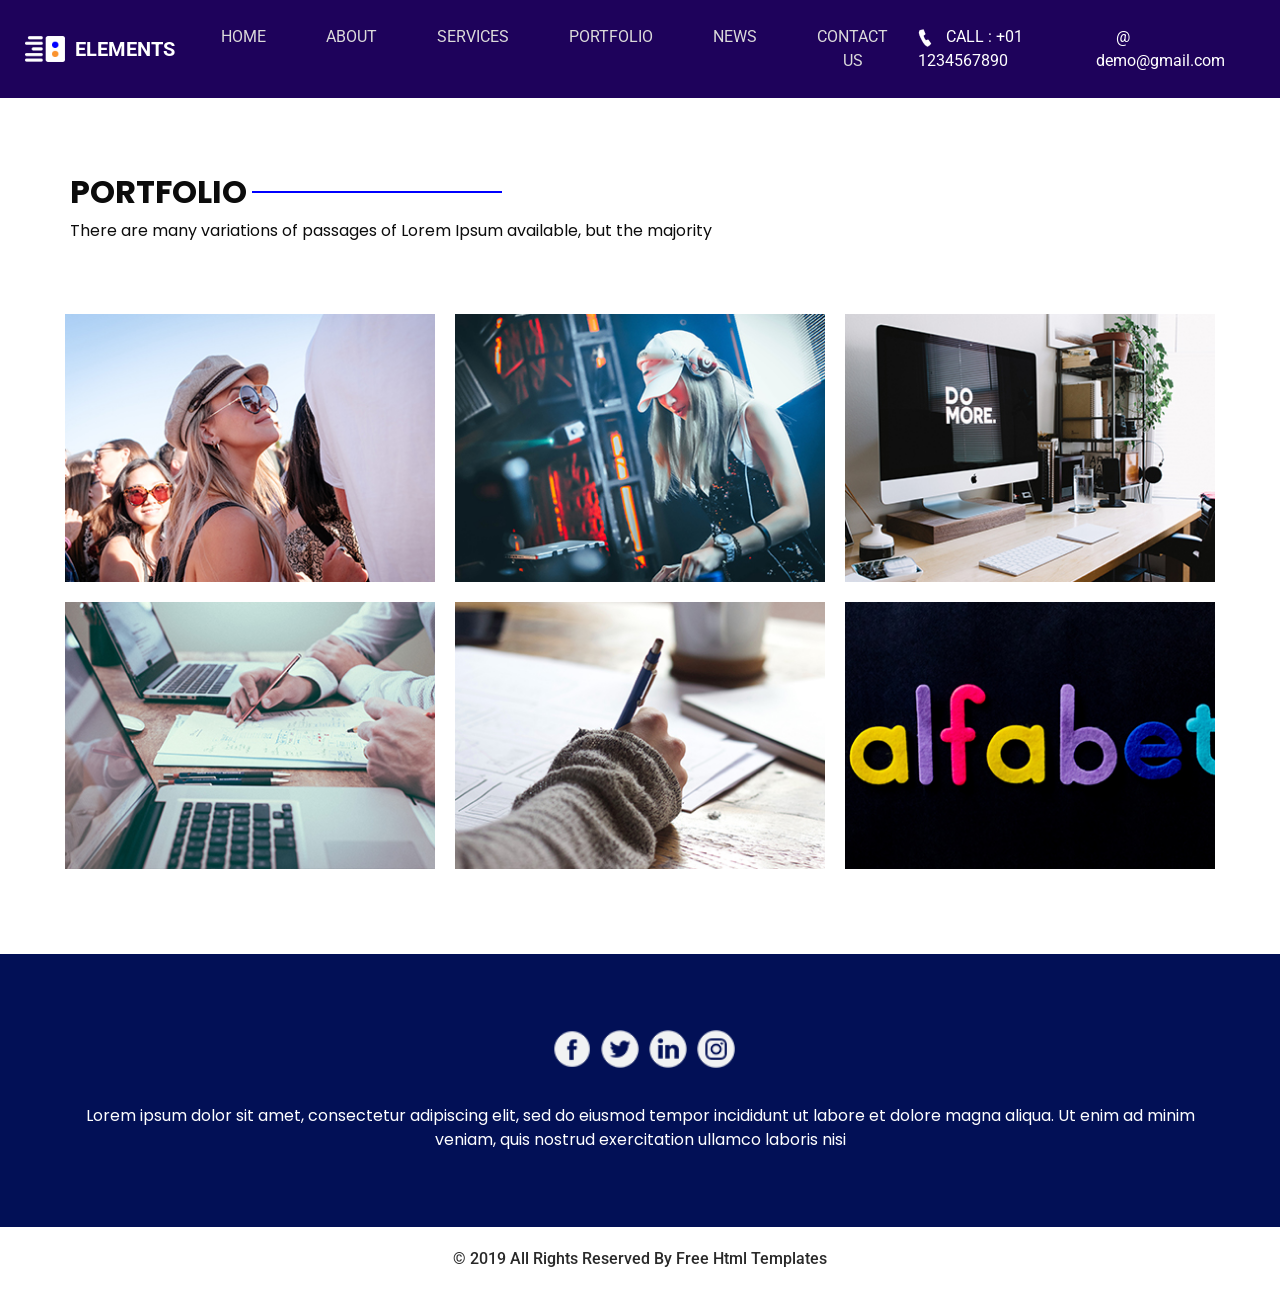
<file: code/portfolio.html>
<!DOCTYPE html>
<html>

<head>
  <!-- Basic -->
  <meta charset="utf-8" />
  <meta http-equiv="X-UA-Compatible" content="IE=edge" />
  <!-- Mobile Metas -->
  <meta name="viewport" content="width=device-width, initial-scale=1, shrink-to-fit=no" />
  <!-- Site Metas -->
  <meta name="keywords" content="" />
  <meta name="description" content="" />
  <meta name="author" content="" />

  <title>ELEMENTS</title>

  <!-- slider stylesheet -->
  <link rel="stylesheet" type="text/css"
    href="https://cdnjs.cloudflare.com/ajax/libs/OwlCarousel2/2.1.3/assets/owl.carousel.min.css" />

  <!-- bootstrap core css -->
  <link rel="stylesheet" type="text/css" href="css/bootstrap.css" />

  <!-- fonts style -->
  <link href="https://fonts.googleapis.com/css?family=Poppins:400,700|Roboto:400,700&display=swap" rel="stylesheet">
  <!-- Custom styles for this template -->
  <link href="css/style.css" rel="stylesheet" />
  <!-- responsive style -->
  <link href="css/responsive.css" rel="stylesheet" />
</head>

<body class="sub_page">
  <div class="hero_area">
    <!-- header section strats -->
    <header class="header_section">
      <div class="container-fluid">
        <nav class="navbar navbar-expand-lg custom_nav-container ">
          <a class="navbar-brand" href="index.html">
            <img src="images/logo.png" alt="">
            <span>
              ELEMENTS
            </span>
          </a>
          <button class="navbar-toggler" type="button" data-toggle="collapse" data-target="#navbarSupportedContent"
            aria-controls="navbarSupportedContent" aria-expanded="false" aria-label="Toggle navigation">
            <span class="navbar-toggler-icon"></span>
          </button>

          <div class="collapse navbar-collapse" id="navbarSupportedContent">
            <div class="d-flex mx-auto flex-column flex-lg-row align-items-center">
              <ul class="navbar-nav  ">
                <li class="nav-item active">
                  <a class="nav-link" href="index.html">Home <span class="sr-only">(current)</span></a>
                </li>
                <li class="nav-item">
                  <a class="nav-link" href="about.html">About </a>
                </li>
                <li class="nav-item">
                  <a class="nav-link" href="service.html">Services </a>
                </li>
                <li class="nav-item">
                  <a class="nav-link" href="portfolio.html"> Portfolio</a>
                </li>
                <li class="nav-item">
                  <a class="nav-link" href="news.html"> news </a>
                </li>
                <li class="nav-item">
                  <a class="nav-link" href="contact.html">Contact us</a>
                </li>
              </ul>
            </div>
            <div class="quote_btn-container  d-flex justify-content-center">
              <a href="">
                <img src="images/call.png" alt="">
                CALL : +01 1234567890
              </a>
              <a href="">
                <span>
                  @
                </span>
                demo@gmail.com
              </a>
            </div>
          </div>
        </nav>
      </div>
    </header>
    <!-- end header section -->
  </div>


  <!-- portfolio section -->

  <section class="portfolio_section layout_padding">
    <div class="container">
      <div class="custom_heading-container">
        <h2>
          Portfolio
        </h2>
        <hr>
      </div>
      <p>
        There are many variations of passages of Lorem Ipsum available, but the majority
      </p>
      <div class="layout_padding2-top">
        <div class="row">
          <div class="col-md-4">
            <div class="img-box">
              <img src="images/p-1.jpg" alt="">
              <a href="">
                <img src="images/link.png" alt="">
              </a>
            </div>
          </div>
          <div class="col-md-4">
            <div class="img-box">
              <img src="images/p-2.jpg" alt="">
              <a href="">
                <img src="images/link.png" alt="">
              </a>
            </div>
          </div>
          <div class="col-md-4">
            <div class="img-box">
              <img src="images/p-3.jpg" alt="">
              <a href="">
                <img src="images/link.png" alt="">
              </a>
            </div>
          </div>
          <div class="col-md-4">
            <div class="img-box">
              <img src="images/p-4.jpg" alt="">
              <a href="">
                <img src="images/link.png" alt="">
              </a>
            </div>
          </div>
          <div class="col-md-4">
            <div class="img-box">
              <img src="images/p-5.jpg" alt="">
              <a href="">
                <img src="images/link.png" alt="">
              </a>
            </div>
          </div>
          <div class="col-md-4">
            <div class="img-box">
              <img src="images/p-6.jpg" alt="">
              <a href="">
                <img src="images/link.png" alt="">
              </a>
            </div>
          </div>
        </div>
      </div>
    </div>
  </section>

  <!-- end portfolio section -->



  <!-- info section -->
  <section class="info_section layout_padding">
    <div class="container">
      <div class="info_social">
        <div>
          <a href="">
            <img src="images/fb.png" alt="">
          </a>
        </div>
        <div>
          <a href="">
            <img src="images/twitter.png" alt="">
          </a>
        </div>
        <div>
          <a href="">
            <img src="images/linkedin.png" alt="">
          </a>
        </div>
        <div>
          <a href="">
            <img src="images/insta.png" alt="">
          </a>
        </div>
      </div>
      <div>
        <p>
          Lorem ipsum dolor sit amet, consectetur adipiscing elit, sed do eiusmod tempor incididunt ut labore et dolore
          magna aliqua. Ut enim ad minim veniam, quis nostrud exercitation ullamco laboris nisi
        </p>
      </div>
    </div>
  </section>

  <!-- end info_section -->

  <!-- footer section -->
  <section class="container-fluid footer_section">
    <p>
      &copy; 2019 All Rights Reserved By
      <a href="https://html.design/">Free Html Templates</a>
    </p>
  </section>
  <!-- footer section -->

  <script type="text/javascript" src="js/jquery-3.4.1.min.js"></script>
  <script type="text/javascript" src="js/bootstrap.js"></script>

</body>
</body>

</html>
</file>
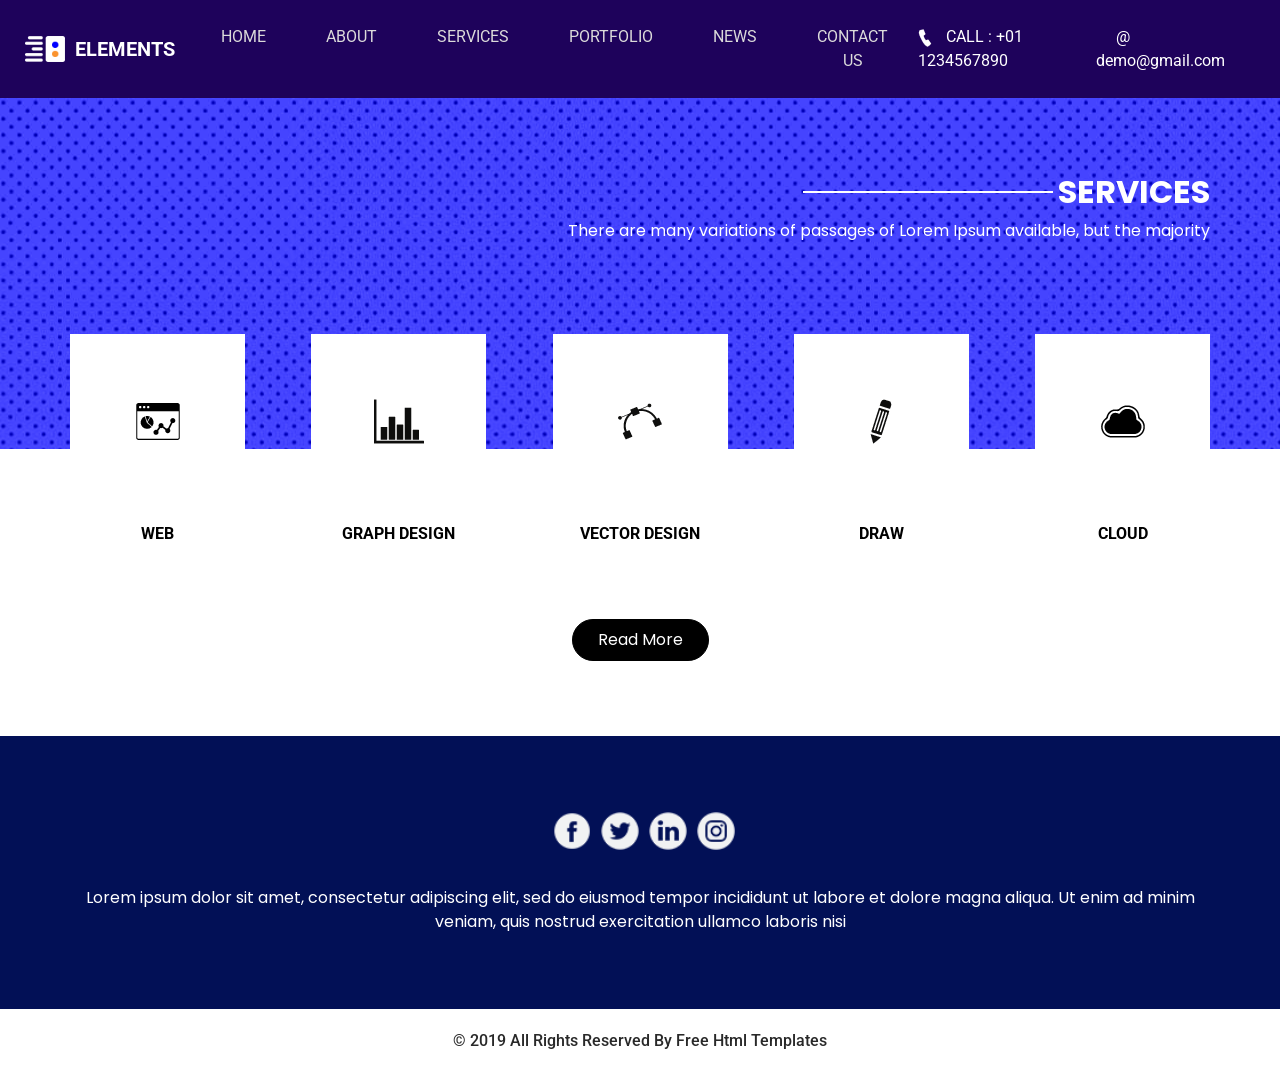
<file: code/service.html>
<!DOCTYPE html>
<html>

<head>
  <!-- Basic -->
  <meta charset="utf-8" />
  <meta http-equiv="X-UA-Compatible" content="IE=edge" />
  <!-- Mobile Metas -->
  <meta name="viewport" content="width=device-width, initial-scale=1, shrink-to-fit=no" />
  <!-- Site Metas -->
  <meta name="keywords" content="" />
  <meta name="description" content="" />
  <meta name="author" content="" />

  <title>ELEMENTS</title>

  <!-- slider stylesheet -->
  <link rel="stylesheet" type="text/css"
    href="https://cdnjs.cloudflare.com/ajax/libs/OwlCarousel2/2.1.3/assets/owl.carousel.min.css" />

  <!-- bootstrap core css -->
  <link rel="stylesheet" type="text/css" href="css/bootstrap.css" />

  <!-- fonts style -->
  <link href="https://fonts.googleapis.com/css?family=Poppins:400,700|Roboto:400,700&display=swap" rel="stylesheet">
  <!-- Custom styles for this template -->
  <link href="css/style.css" rel="stylesheet" />
  <!-- responsive style -->
  <link href="css/responsive.css" rel="stylesheet" />
</head>

<body class="sub_page">
  <div class="hero_area">
    <!-- header section strats -->
    <header class="header_section">
      <div class="container-fluid">
        <nav class="navbar navbar-expand-lg custom_nav-container ">
          <a class="navbar-brand" href="index.html">
            <img src="images/logo.png" alt="">
            <span>
              ELEMENTS
            </span>
          </a>
          <button class="navbar-toggler" type="button" data-toggle="collapse" data-target="#navbarSupportedContent"
            aria-controls="navbarSupportedContent" aria-expanded="false" aria-label="Toggle navigation">
            <span class="navbar-toggler-icon"></span>
          </button>

          <div class="collapse navbar-collapse" id="navbarSupportedContent">
            <div class="d-flex mx-auto flex-column flex-lg-row align-items-center">
              <ul class="navbar-nav  ">
                <li class="nav-item active">
                  <a class="nav-link" href="index.html">Home <span class="sr-only">(current)</span></a>
                </li>
                <li class="nav-item">
                  <a class="nav-link" href="about.html">About </a>
                </li>
                <li class="nav-item">
                  <a class="nav-link" href="service.html">Services </a>
                </li>
                <li class="nav-item">
                  <a class="nav-link" href="portfolio.html"> Portfolio</a>
                </li>
                <li class="nav-item">
                  <a class="nav-link" href="news.html"> news </a>
                </li>
                <li class="nav-item">
                  <a class="nav-link" href="contact.html">Contact us</a>
                </li>
              </ul>
            </div>
            <div class="quote_btn-container  d-flex justify-content-center">
              <a href="">
                <img src="images/call.png" alt="">
                CALL : +01 1234567890
              </a>
              <a href="">
                <span>
                  @
                </span>
                demo@gmail.com
              </a>
            </div>
          </div>
        </nav>
      </div>
    </header>
    <!-- end header section -->
  </div>


  <!-- service section -->

  <section class="service_section layout_padding">
    <div class="container">
      <div class="d-flex flex-column align-items-end">
        <div class="custom_heading-container">
          <hr>
          <h2>
            Services
          </h2>

        </div>
        <p>
          There are many variations of passages of Lorem Ipsum available, but the majority
        </p>
      </div>
    </div>
    <div class="container">
      <div class="service_container layout_padding2">
        <a href="">
          <div class="box">
            <div class="img-box">
              <img src="images/s-1.png" alt="" class="img-1">
              <img src="images/s1-blue.png" alt="" class="img-2">
            </div>
            <div class="name">
              <h6>
                web
              </h6>
            </div>
          </div>
        </a>
        <a href="">
          <div class="box">
            <div class="img-box">
              <img src="images/s-2.png" alt="" class="img-1">
              <img src="images/s2-blue.png" alt="" class="img-2">
            </div>
            <div class="name">
              <h6>
                Graph Design
              </h6>
            </div>
          </div>
        </a>
        <a href="">
          <div class="box">
            <div class="img-box">
              <img src="images/s-3.png" alt="" class="img-1">
              <img src="images/s3-blue.png" alt="" class="img-2">
            </div>
            <div class="name">
              <h6>
                vector Design
              </h6>
            </div>
          </div>
        </a>
        <a href="">
          <div class="box">
            <div class="img-box">
              <img src="images/s-4.png" alt="" class="img-1">
              <img src="images/s4-blue.png" alt="" class="img-2">
            </div>
            <div class="name">
              <h6>
                Draw
              </h6>
            </div>
          </div>
        </a>
        <a href="">
          <div class="box">
            <div class="img-box">
              <img src="images/s-5.png" alt="" class="img-1">
              <img src="images/s5-blue.png" alt="" class="img-2">
            </div>
            <div class="name">
              <h6>
                Cloud
              </h6>
            </div>
          </div>
        </a>
      </div>
    </div>
    <div class="read-btn">
      <a href="">
        Read More
      </a>
    </div>
  </section>

  <!-- end service section -->



  <!-- info section -->
  <section class="info_section layout_padding">
    <div class="container">
      <div class="info_social">
        <div>
          <a href="">
            <img src="images/fb.png" alt="">
          </a>
        </div>
        <div>
          <a href="">
            <img src="images/twitter.png" alt="">
          </a>
        </div>
        <div>
          <a href="">
            <img src="images/linkedin.png" alt="">
          </a>
        </div>
        <div>
          <a href="">
            <img src="images/insta.png" alt="">
          </a>
        </div>
      </div>
      <div>
        <p>
          Lorem ipsum dolor sit amet, consectetur adipiscing elit, sed do eiusmod tempor incididunt ut labore et dolore
          magna aliqua. Ut enim ad minim veniam, quis nostrud exercitation ullamco laboris nisi
        </p>
      </div>
    </div>
  </section>

  <!-- end info_section -->

  <!-- footer section -->
  <section class="container-fluid footer_section">
    <p>
      &copy; 2019 All Rights Reserved By
      <a href="https://html.design/">Free Html Templates</a>
    </p>
  </section>
  <!-- footer section -->

  <script type="text/javascript" src="js/jquery-3.4.1.min.js"></script>
  <script type="text/javascript" src="js/bootstrap.js"></script>

</body>
</body>

</html>
</file>
<file: code/css/style.css>
body {
  font-family: "Roboto", sans-serif;
  color: #0c0c0c;
  background-color: #ffffff;
}

.layout_padding {
  padding: 75px 0;
}

.layout_padding2 {
  padding: 45px 0;
}

.layout_padding2-top {
  padding-top: 45px;
}

.layout_padding2-bottom {
  padding-bottom: 45px;
}

.layout_padding-top {
  padding-top: 75px;
}

.layout_padding-bottom {
  padding-bottom: 75px;
}

.custom_heading-container {
  display: -webkit-box;
  display: -ms-flexbox;
  display: flex;
  -webkit-box-align: center;
      -ms-flex-align: center;
          align-items: center;
}

.custom_heading-container h2 {
  text-transform: uppercase;
  font-weight: bold;
}

.custom_heading-container hr {
  width: 250px;
  border: none;
  height: 1.5px;
  background-color: #0000ff;
  margin: 0 5px 0.5rem 5px;
}

/*header section*/
.hero_area {
  position: relative;
}

.sub_page .hero_area {
  height: auto;
}

.hero_area.sub_pages {
  height: auto;
}

.header_section {
  background-color: #1e025b;
  padding: 10px 0;
}

.header_section .container-fluid {
  padding-right: 25px;
  padding-left: 25px;
}

.header_section .nav_container {
  margin: 0 auto;
}

.header_section .quote_btn-container a {
  color: #ffffff;
}

.header_section .quote_btn-container a img {
  margin-right: 10px;
}

.header_section .quote_btn-container a span {
  margin: 0 10px 0 20px;
}

.custom_nav-container.navbar-expand-lg .navbar-nav .nav-link {
  padding: 10px 20px;
  color: #dbdada;
  text-align: center;
  text-transform: uppercase;
}

.custom_nav-container.navbar-expand-lg .navbar-nav .nav-link:hover {
  color: #ffffff;
}

a,
a:hover,
a:focus {
  text-decoration: none;
}

a:hover,
a:focus {
  color: initial;
}

.btn,
.btn:focus {
  outline: none !important;
  -webkit-box-shadow: none;
          box-shadow: none;
}

.navbar-brand,
.navbar-brand:hover {
  text-transform: uppercase;
  font-weight: bold;
  font-size: 24px;
}

.custom_nav-container .nav_search-btn {
  background-image: url(../images/search-icon.png);
  background-size: 22px;
  background-repeat: no-repeat;
  background-position-y: 7px;
  width: 35px;
  height: 35px;
  padding: 0;
  border: none;
}

.navbar-brand {
  display: -webkit-box;
  display: -ms-flexbox;
  display: flex;
  -webkit-box-align: center;
      -ms-flex-align: center;
          align-items: center;
}

.navbar-brand img {
  width: 40px;
  margin-right: 5px;
}

.navbar-brand span {
  font-size: 20px;
  font-weight: 700;
  color: #ffffff;
  margin-left: 5px;
}

.custom_nav-container {
  z-index: 99999;
  padding: 5px 0;
}

.custom_nav-container .navbar-toggler {
  outline: none;
}

.custom_nav-container .navbar-toggler .navbar-toggler-icon {
  background-image: url(../images/menu.png);
  background-size: 40px;
}

/*end header section*/
/* slider section */
.slider_section .slider-container {
  display: -webkit-box;
  display: -ms-flexbox;
  display: flex;
  -webkit-box-align: center;
      -ms-flex-align: center;
          align-items: center;
  padding-left: 10%;
}

.slider_section .detail-box {
  width: 45%;
  z-index: 4;
  color: #ffffff;
}

.slider_section .detail-box h1 {
  text-transform: uppercase;
  font-weight: bold;
  font-size: 3rem;
}

.slider_section .detail-box p {
  width: 75%;
  margin-top: 15px;
}

.slider_section .detail-box .slider-link {
  display: inline-block;
  padding: 10px 35px;
  border: 1px solid #ffffff;
  background-color: transparent;
  color: #ffffff;
  border-radius: 25px;
  margin-top: 35px;
}

.slider_section .detail-box .slider-link:hover {
  background-color: #ffffff;
  color: black;
}

.slider_section .img-box {
  width: 73%;
  margin-left: -17%;
  position: relative;
  z-index: 2;
}

.slider_section .img-box img {
  width: 100%;
}

.slider_section .slider_bg-container {
  position: absolute;
  width: 100%;
  height: 100%;
  background: linear-gradient(135deg, #a454fd, #2b05df);
  z-index: 3;
  -webkit-clip-path: polygon(0 0, 60% 0, 37% 100%, 0% 100%);
          clip-path: polygon(0 0, 60% 0, 37% 100%, 0% 100%);
}

.slider_section .carousel-control-prev,
.slider_section .carousel-control-next {
  left: 47.6%;
  width: 50px;
  height: 50px;
  z-index: 9;
  background-size: 9px;
  background-repeat: no-repeat;
  background-position: center;
  opacity: 1;
  border-radius: 100%;
}

.slider_section .carousel-control-prev {
  background-image: url(../images/prev.png);
  background-color: #ffffff;
  top: 50%;
  -webkit-transform: translate(-50%, 0);
          transform: translate(-50%, 0);
}

.slider_section .carousel-control-next {
  background-image: url(../images/next.png);
  background-color: #2e02fe;
  top: calc(50% - 30px);
  -webkit-transform: translate(0, -50%);
          transform: translate(0, -50%);
}

.about_section {
  font-family: "Poppins", sans-serif;
}

.about_section .row {
  -webkit-box-align: center;
      -ms-flex-align: center;
          align-items: center;
}

.about_section a {
  display: inline-block;
  padding: 8px 25px;
  background-color: #000000;
  border: 1px solid #000000;
  color: #ffffff;
  border-radius: 25px;
  margin-top: 45px;
}

.about_section a:hover {
  background-color: transparent;
  color: #000000;
}

.about_section p {
  margin-top: 45px;
}

.about_section .img-box img {
  width: 100%;
}

.about_section h6 {
  text-transform: uppercase;
  color: #bdbbbb;
  font-weight: bold;
  margin: 0;
}

.service_section {
  position: relative;
  font-family: "Poppins", sans-serif;
}

.service_section h2,
.service_section p {
  color: white;
}

.service_section hr {
  background-color: #ffffff;
}

.service_section .service_container {
  display: -webkit-box;
  display: -ms-flexbox;
  display: flex;
  -webkit-box-pack: justify;
      -ms-flex-pack: justify;
          justify-content: space-between;
}

.service_section .box {
  width: 175px;
  text-align: center;
  margin: 30px 0;
  font-family: "Roboto", sans-serif;
}

.service_section .box .img-2 {
  display: none;
}

.service_section .box .img-box {
  width: 175px;
  height: 175px;
  display: -webkit-box;
  display: -ms-flexbox;
  display: flex;
  -webkit-box-pack: center;
      -ms-flex-pack: center;
          justify-content: center;
  -webkit-box-align: center;
      -ms-flex-align: center;
          align-items: center;
  background-color: #ffffff;
}

.service_section .box .name {
  margin-top: 15px;
}

.service_section .box .name h6 {
  text-transform: uppercase;
  color: #000000;
  font-weight: bold;
}

.service_section .box:hover .img-1 {
  display: none;
}

.service_section .box:hover .img-2 {
  display: inline-block;
}

.service_section::before {
  content: "";
  position: absolute;
  width: 100%;
  height: 55%;
  top: 0;
  left: 0;
  background-image: url(../images/service-bg.jpg);
  z-index: -1;
}

.service_section .read-btn {
  display: -webkit-box;
  display: -ms-flexbox;
  display: flex;
  -webkit-box-pack: center;
      -ms-flex-pack: center;
          justify-content: center;
}

.service_section .read-btn a {
  display: inline-block;
  padding: 8px 25px;
  background-color: #000000;
  border: 1px solid #000000;
  color: #ffffff;
  border-radius: 25px;
}

.service_section .read-btn a:hover {
  background-color: transparent;
  color: #000000;
}

.portfolio_section {
  font-family: "Poppins", sans-serif;
}

.portfolio_section .col-md-4 {
  padding: 0;
}

.portfolio_section .img-box {
  position: relative;
  margin: 10px;
}

.portfolio_section .img-box img {
  width: 100%;
}

.portfolio_section .img-box a {
  display: -webkit-box;
  display: -ms-flexbox;
  display: flex;
  position: absolute;
  opacity: 0;
  -webkit-box-align: center;
      -ms-flex-align: center;
          align-items: center;
  -webkit-box-pack: center;
      -ms-flex-pack: center;
          justify-content: center;
  width: 50px;
  height: 50px;
  border-radius: 100%;
  background-color: #ffffff;
  top: 50%;
  left: 50%;
  -webkit-transform: translate(-50%, -50%);
          transform: translate(-50%, -50%);
  -webkit-transition: opacity 0.2s;
  transition: opacity 0.2s;
}

.portfolio_section .img-box a img {
  width: 20px;
  opacity: 0;
  -webkit-transition: opacity 0.2s;
  transition: opacity 0.2s;
}

.portfolio_section .img-box::before {
  content: "";
  position: absolute;
  top: 50%;
  left: 50%;
  -webkit-transform: translate(-50%, -50%);
          transform: translate(-50%, -50%);
  width: 0;
  height: 0;
  background-color: rgba(37, 28, 229, 0.8);
  border-radius: 25px;
  -webkit-transition: all 0.1s;
  transition: all 0.1s;
}

.portfolio_section .img-box:hover::before {
  width: 90%;
  height: 90%;
}

.portfolio_section .img-box:hover a {
  opacity: 1;
}

.portfolio_section .img-box:hover a img {
  opacity: 1;
}

.news_section h2,
.news_section p,
.news_section a {
  font-family: "Poppins", sans-serif;
}

.news_section .box {
  margin-top: 45px;
}

.news_section .box img {
  width: 100%;
}

.news_section .box .action-box {
  display: -webkit-box;
  display: -ms-flexbox;
  display: flex;
  -webkit-box-pack: end;
      -ms-flex-pack: end;
          justify-content: flex-end;
  padding: 10px 0;
}

.news_section .box .action-box a {
  margin-left: 15px;
  opacity: 0.6;
}

.news_section .box .action-box a img {
  width: 20px;
}

.news_section .box .action-box a:hover {
  opacity: 1;
}

.news_section .box .detail-box h4 {
  text-transform: uppercase;
  font-weight: bold;
}

.news_section .box .detail-box p {
  margin-top: 15px;
}

.news_section .box .detail-box a {
  display: inline-block;
  font-weight: bold;
  margin-top: 45px;
}

.subscribe_section {
  background-color: #021056;
}

.subscribe_section .row {
  -webkit-box-align: center;
      -ms-flex-align: center;
          align-items: center;
}

.subscribe_section h2,
.subscribe_section button {
  font-family: "Poppins", sans-serif;
}

.subscribe_section h2 {
  color: #ffffff;
  text-transform: uppercase;
}

.subscribe_section h2 span {
  text-transform: none;
  font-weight: bold;
}

.subscribe_section form {
  display: -webkit-box;
  display: -ms-flexbox;
  display: flex;
}

.subscribe_section form input {
  border: none;
  min-width: 100%;
  height: 55px;
  background-color: #ffffff;
  padding: 0 20px;
  border-radius: 50px;
  outline: none;
}

.subscribe_section form button {
  border: none;
  padding: 0 60px;
  height: 40px;
  border-radius: 35px;
  color: #ffffff;
  background-color: #0000ff;
  -webkit-transform: translate(-104%, 7.5px);
          transform: translate(-104%, 7.5px);
  text-align: center;
  text-transform: uppercase;
}

.subscribe_section form button:hover {
  background-color: #0000cc;
}

.client_section {
  font-family: "Poppins", sans-serif;
}

.client_section .client_container {
  width: 87%;
  margin: 0 auto;
}

.client_section .client_container .box {
  margin: 20px 35px;
}

.client_section .client_container .box .detail-box {
  padding: 45px 20px;
  -webkit-box-shadow: 0px 0px 16px 0px rgba(0, 0, 0, 0.29);
  box-shadow: 0px 0px 16px 0px rgba(0, 0, 0, 0.29);
}

.client_section .client_container .box .client-id {
  display: -webkit-box;
  display: -ms-flexbox;
  display: flex;
  -webkit-box-align: end;
      -ms-flex-align: end;
          align-items: flex-end;
}

.client_section .client_container .box .client-id .img-box {
  min-width: 150px;
  margin-top: -50px;
  margin-left: 5px;
}

.client_section .client_container .box .client-id .img-box img {
  width: 100%;
}

.client_section .client_container .box .client-id .name {
  text-transform: uppercase;
  margin-bottom: 15px;
}

.client_section .client_container .box .client-id .name h5 {
  color: #021056;
}

.client_section .client_container .box .client-id .name h6 {
  color: #0730fc;
}

.client_section .carousel-control-prev,
.client_section .carousel-control-next {
  left: initial;
  top: initial;
  width: 50px;
  height: 50px;
  bottom: 45px;
  z-index: 9;
  background-size: 9px;
  background-repeat: no-repeat;
  background-position: center;
  opacity: 1;
  background-color: #2e02fe;
}

.client_section .carousel-control-prev:hover,
.client_section .carousel-control-next:hover {
  background-color: #464646;
}

.client_section .carousel-control-prev {
  background-image: url(../images/left-white.png);
  right: 95px;
}

.client_section .carousel-control-next {
  background-image: url(../images/next.png);
  right: 35px;
}

.contact_section .contact_form-container input {
  border: none;
  outline: none;
  border-bottom: 1px solid #000;
  width: 90%;
  margin: 15px 0;
  background-color: transparent;
}

.contact_section .contact_form-container input::-webkit-input-placeholder {
  color: #595959;
  font-size: 14px;
}

.contact_section .contact_form-container input:-ms-input-placeholder {
  color: #595959;
  font-size: 14px;
}

.contact_section .contact_form-container input::-ms-input-placeholder {
  color: #595959;
  font-size: 14px;
}

.contact_section .contact_form-container input::placeholder {
  color: #595959;
  font-size: 14px;
}

.contact_section .contact_form-container input.message_input {
  margin-top: 80px;
}

.contact_section .contact_form-container button {
  border: none;
  background-color: #0e35f6;
  color: #fff;
  font-size: 15px;
  padding: 15px 55px;
  border-radius: 30px;
  text-transform: uppercase;
}

.contact_section .contact_form-container button:hover {
  background-color: #082de2;
}

.contact_section .map-box #map {
  width: 100%;
  height: 100%;
}

.contact_items {
  margin: 0 auto;
  display: -webkit-box;
  display: -ms-flexbox;
  display: flex;
  -webkit-box-pack: justify;
      -ms-flex-pack: justify;
          justify-content: space-between;
}

.contact_items .item {
  width: 250px;
  display: -webkit-box;
  display: -ms-flexbox;
  display: flex;
  -webkit-box-align: center;
      -ms-flex-align: center;
          align-items: center;
  text-align: center;
}

.contact_items .item .img-box {
  width: 60px;
  height: 60px;
  border-radius: 100%;
  background-repeat: no-repeat;
  background-position: center;
}

.contact_items .item .detail-box {
  color: #5e5e5e;
}

.contact_items .item .detail-box p {
  margin: 0;
}

.contact_items {
  position: relative;
}

.contact_items a {
  position: relative;
}

.contact_items .item .img-box.box-1 {
  background-image: url(../images/location.png);
}

.contact_items .item .img-box.box-2 {
  background-image: url(../images/telephone.png);
}

.contact_items .item .img-box.box-3 {
  background-image: url(../images/envelope.png);
}

.info_section {
  text-align: center;
  font-family: "Poppins", sans-serif;
  background-color: #021056;
  color: #ffffff;
}

.info_section .info_social {
  display: -webkit-box;
  display: -ms-flexbox;
  display: flex;
  -webkit-box-pack: center;
      -ms-flex-pack: center;
          justify-content: center;
  margin: 0 auto 20px auto;
}

.info_section .info_social img {
  width: 40px;
  margin-left: 8px;
}

.info_section p {
  margin: 35px 0 0 0;
}

/* footer section*/
.footer_section {
  background-color: #ffffff;
  padding: 20px;
  font-weight: 500;
}

.footer_section p {
  color: #292929;
  margin: 0;
  text-align: center;
}

.footer_section a {
  color: #292929;
}

/* end footer section*/
/*# sourceMappingURL=style.css.map */
</file>
<file: code/css/responsive.css>
@media (max-width: 1120px) {

  .quote_btn-container a {
    display: none;
  }
}

@media (max-width: 992px) {


  .slider_section .slider-container {
    flex-direction: column;
    padding: 0;
  }

  .slider_section .detail-box {
    width: 100%;
    text-align: center;
    padding: 75px 15px;
    background: linear-gradient(135deg, #a454fd, #2b05df);
    position: relative;
  }

  .slider_section .img-box {
    width: 100%;
    margin: 0;
  }

  .slider_section .slider_bg-container {
    display: none;
  }

  .slider_section .detail-box p {
    width: 90%;
    margin-left: auto;
    margin-right: auto;
  }

  .slider_section .carousel-control-prev,
  .slider_section .carousel-control-next {
    top: initial;
    bottom: 0;
    left: 44.6%;
  }

  .slider_section .carousel-control-prev {
    transform: translate(0, 50%);
  }

  .slider_section .carousel-control-next {
    transform: translate(115%, 50%);
  }

  .service_section .service_container {
    flex-wrap: wrap;
    justify-content: center;
  }

  .service_section .box {
    margin: 25px;
  }

  .service_section .box .name h6 {
    color: #ffffff;
  }

  .service_section::before {
    height: 100%;
  }

  .portfolio_section {
    padding-top: 75px;
  }

  .contact_items {
    flex-wrap: wrap;
    justify-content: center;
  }

  .contact_items .item {
    margin: 20px;
  }
}

@media (max-width: 768px) {
  .client_section .client_container {
    width: 100%;
  }

  .client_section .client_container .box {
    margin: 20px 15px;
  }

  .client_section .carousel-control-prev,
  .client_section .carousel-control-next {
    display: none;
  }

  .subscribe_section form {
    margin-top: 25px;
  }

  .contact_section .contact_form-container button {
    margin-bottom: 45px;
  }

  .contact_section .contact_form-container input {
    width: 100%;
  }
}

@media (max-width: 576px) {

  .slider_section .carousel-control-prev,
  .slider_section .carousel-control-next {

    left: 41.6%;
  }

  .custom_heading-container hr {
    display: none;
  }
}

@media (max-width: 480px) {

  .slider_section .carousel-control-prev,
  .slider_section .carousel-control-next {
    left: 39%;
  }

  .subscribe_section form {
    flex-direction: column;
    align-items: center;
  }

  .subscribe_section form button {
    transform: none;
    margin-top: 15px;
  }

  .slider_section .detail-box h1 {
    font-size: 2.5rem;
  }
}

@media (max-width: 420px) {}

@media (max-width: 360px) {

  .slider_section .carousel-control-prev,
  .slider_section .carousel-control-next {
    left: 36%;
  }
}

@media (min-width: 1200px) {
  .container {
    max-width: 1170px;
  }

  .custom_nav-container.navbar-expand-lg .navbar-nav .nav-link {
    padding: 10px 30px;
  }
</file>
